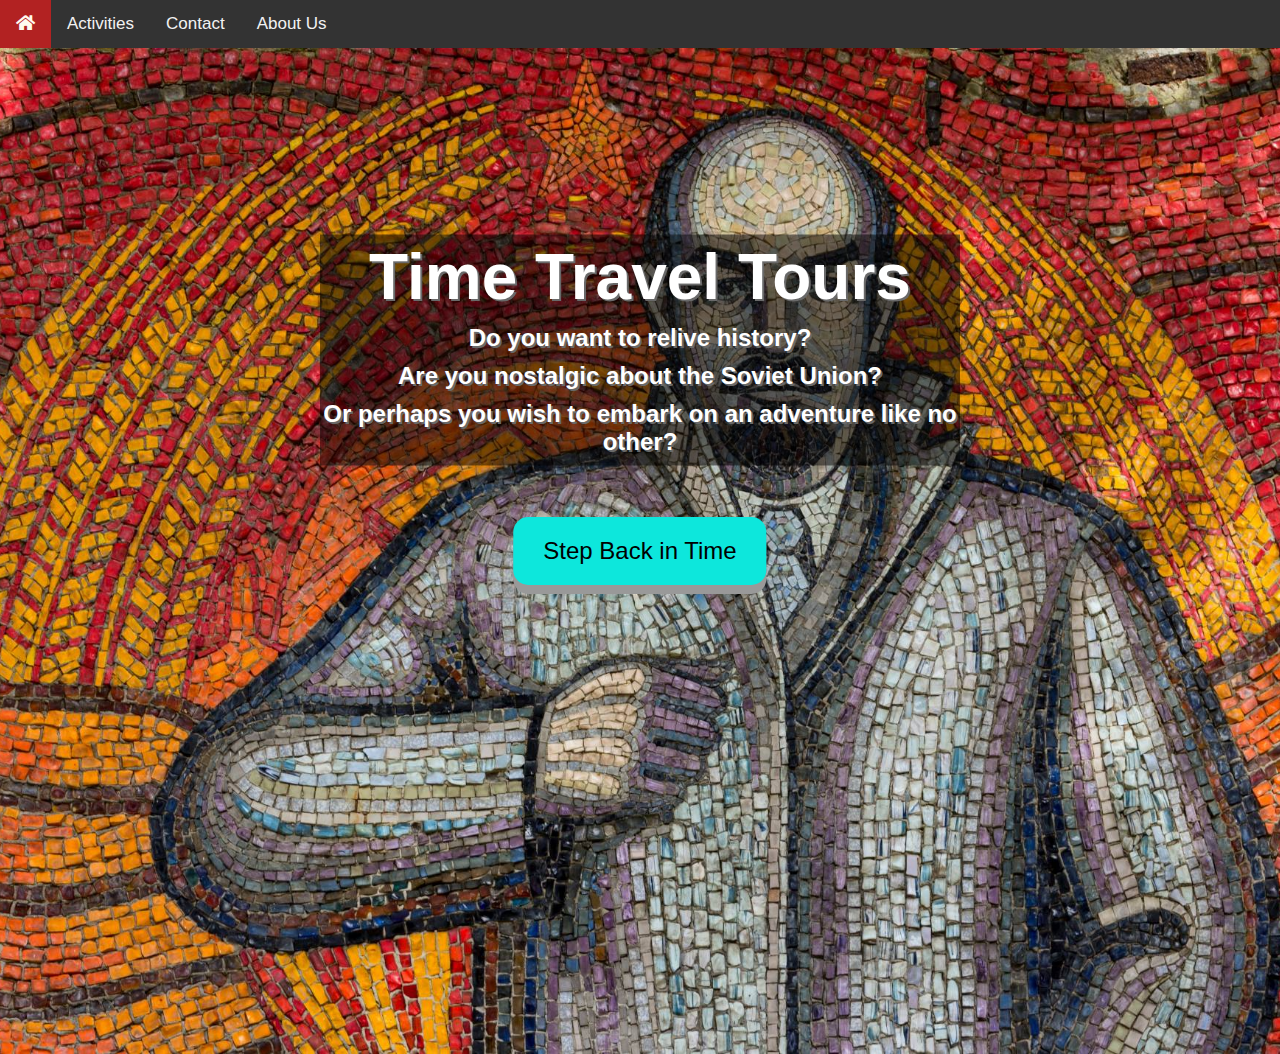
<file: index.html>
<!DOCTYPE html>
<html lang="en">
<html>
  <head>
    <meta charset="utf-8">
    <meta name="viewport" content="width=device-width, initial-scale=1">
    <link rel="stylesheet" href="css/style.css">
    <link href="fontawesome/css/all.css" rel="stylesheet">
    <script src="js/navigation.js"></script>
    <title>Time Travel Tours</title>
    <link rel="shortcut icon" type="image/x-icon" href="favicon.ico"/>
  </head>

  <nav>
    <section class="navbar" id = "TopNavBar">
      <a href="index.html" class="active"><i class="fas fa-home"></i></a>
      <a href="activities.html">Activities</a>
      <a href="contact.html">Contact</a>
      <a href="aboutus.html">About Us</a>
      <a href="javascript:void(0);" class="icon" onclick="navBarFunction()">
        <i class="fa fa-bars"></i>
      </a>
    </section>
  </nav>

  <body>
    <button onclick="toTopFunction()" id="ToTopButton" title="Scroll to top"><i class="fas fa-arrow-circle-up"></i></button>
    <script src="js/navigation.js"></script>

    <section class="main">
      <div class="homepage-image">
        <div class="homepage-text">
          <h1 style="font-size:5vw">Time Travel Tours</h1>
          <h2>Do you want to relive history?</h2>
          <h2>Are you nostalgic about the Soviet Union?</h2>
          <h2>Or perhaps you wish to embark on an adventure like no other?</h2>
        </div>
        <div class="button-container">
          <a href="activities.html" class="button1">Step Back in Time</a>
        </div>
      </div>
        
    </section>
  </body>
</html>
</file>
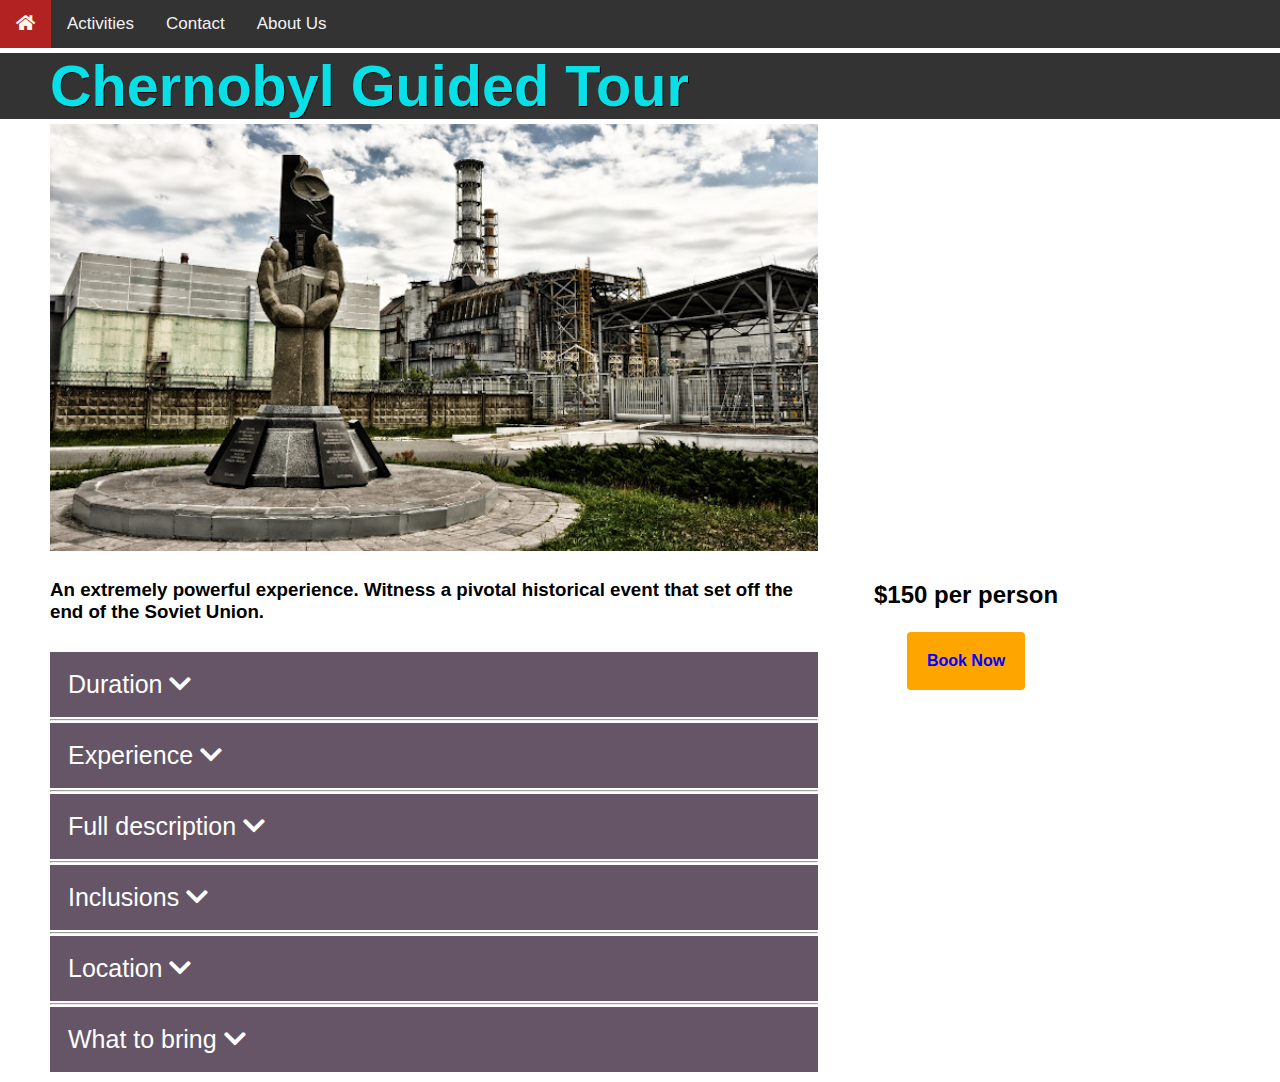
<file: activity-chernobyl.html>
<!DOCTYPE html>
<html lang="en">
<html>

<head>
  <meta charset="utf-8">
  <meta name="viewport" content="width=device-width, initial-scale=1">
  <link rel="stylesheet" href="css/style.css" />
  <script type="text/javascript">
    document.write('<link rel="stylesheet" href="css/jsstyle.css" />');
  </script>
  <script type="text/javascript">
    document.write('<link rel="stylesheet" href="css/jsstyle.css" />');
  </script>
  <link href="fontawesome/css/all.css" rel="stylesheet">
  <script src="js/navigation.js"></script>
  <title>Chernobyl Guided Tour</title>
  <link rel="shortcut icon" type="image/x-icon" href="favicon.ico" />
</head>

<nav>
  <section class="navbar" id="TopNavBar">
    <a href="index.html" class="active"><i class="fas fa-home"></i></a>
    <a href="activities.html">Activities</a>
    <a href="contact.html">Contact</a>
    <a href="aboutus.html">About Us</a>
    <a href="javascript:void(0);" class="icon" onclick="navBarFunction()">
      <i class="fa fa-bars"></i>
    </a>
  </section>
</nav>

<body>
  <button onclick="toTopFunction()" id="ToTopButton" title="Scroll to top"><i
      class="fas fa-arrow-circle-up"></i></button>

  <script src="js/navigation.js"></script>


  <section class="main">
    <div class="subactivity-header">
      <h2>Chernobyl Guided Tour</h2>
    </div>
    <section class="slide-show-container">
      <div class="activity-slide">
        <img src="images/slides-chernobyl/1374515.png"
          alt="Monument to the hard work and sacrifice of the workers who contained the power plant at the front of the Chernobyl Sarcophagus | Photo by Amort1939 https://pixabay.com/photos/pripyat-chernobyl-1374515/"
          id="chernobylimage1">
      </div>
      <div class="activity-slide">
        <img src="images/slides-chernobyl/Chernobyl-Remains-of-Reactor4.jpg"
          alt="Rubble on the roof of Reactor 3 after the explosion after the explosion | Photo by Igor Kostin https://www.theatlantic.com/photo/2019/06/chernobyl-disaster-photos-1986/590878/"
          id="chernobylimage2">
      </div>
      <div class="activity-slide">
        <img src="images/slides-chernobyl/Chernobyl-Liquidator-PepTalk.jpg"
          alt="'Liquidators' receiving their instructions | Photo by Igor Kostin https://www.theatlantic.com/photo/2019/06/chernobyl-disaster-photos-1986/590878/"
          id="chernobylimage3">
      </div>
      <div class="activity-slide">
        <img src="images/slides-chernobyl/Chernobyl-Patient-in-Plastic.jpg"
          alt="A patient is being checked on after recovering from a bone marrow transplant at Moscow No. 6 clinic which specialises in radiation treatment. | Photo by Igor Kostin https://www.theatlantic.com/photo/2019/06/chernobyl-disaster-photos-1986/590878/"
          id="chernobylimage4">
      </div>
      <div class="activity-slide">
        <img src="images/slides-chernobyl/Chernobyl-Checking-Child.jpg"
          alt="A soviet technician checks toddler Katya Litvinova during radiation inspection in the village Kopylovo, 1986 | Photo by Boris Yurchenko https://www.theatlantic.com/photo/2019/06/chernobyl-disaster-photos-1986/590878/"
          id="chernobylimage5">
      </div>
      <div class="activity-slide">
        <img src="images/slides-chernobyl/Chernobyl-Control-Room.jpg"
          alt="Interior photo of the Chernobyl nuclear power plant a few months after the disaster in 1986, the plant still remained open for many years afterwards | Photo by Laski Diffusion / Wojtek Laski https://www.theatlantic.com/photo/2019/06/chernobyl-disaster-photos-1986/590878/ "
          id="chernobylimage6">
      </div>

      <div id="popOutImage" class="pop-out-image">
        <span class="close">&times;</span>
        <img class="pop-out-image-content" id="imagecontent">
        <div id="caption"></div>
        <script src="js/popoutimagechernobyl.js"></script>
      </div>
    </section>
    <div style="clear:initial"></div>

    <div class="activity-text">
      <div class="activity-text-left">
        <div class="activity-description">
          <h3>An extremely powerful experience. Witness a pivotal historical event that set off the end of the Soviet
            Union.</h3>
        </div>

        <button type="button" class="collapsible-text">Duration <i class="fas fa-chevron-down"></i></button>
        <div class="collapsible-text-content">
          <p><i class="fas fa-history"></i> 6 hours before : optional 3 hours after</p>
        </div>
        <hr>
        <button type="button" class="collapsible-text">Experience <i class="fas fa-chevron-down"></i></button>
        <div class="collapsible-text-content">
          <p>
            <ul>
              <li>This will be one of the most powerful experiences of your life</li>
              <li>Your guide has established personal relationships with people who will participate in this event</li>
              <li>Visit all the sites of significance and see the pivotal events as they unfold</li>
              <li>Our technology will translate and record everything you hear and see</li>
              <li>You can then choose to visit the same locations as they are today either immediately after your time
                loop or you can choose to wander on your own during your post time travel experience on site</li>
              <li>Receive a personal video record of your experience to relive at your leisure and show your friends and
                relatives</li>
          </p>
        </div>
        <hr>
        <button type="button" class="collapsible-text">Full description <i class="fas fa-chevron-down"></i></button>
        <div class="collapsible-text-content">
          <p>
            Chernobyl will remain a prominent historical event that contributed significantly to the end of the USSR.
            You will visit on the 25th April 1986, that fateful day. You will also get to meet and interact with people
            before, during and after the event. Beware, you will be powerfully moved by the heroism and inventable fate
            of the people involved.
            You will also get to see the remains as they are today.</p>
        </div>
        <hr>
        <button type="button" class="collapsible-text">Inclusions <i class="fas fa-chevron-down"></i></button>
        <div class="collapsible-text-content">
          <p style="margin-left:30px">
            <i class="far fa-check-circle"></i> A guaranteed date and time for your tour<br />
            <i class="far fa-check-circle"></i> Everything you need<br />
            <i class="far fa-check-circle"></i> All food and drink is supplied for the day<br />
            <i class="far fa-check-circle"></i> Due to to the extreme nature of the content of this tour you will be
            required to particiapte in a special training session before your tour and a personal de-briefing after your
            tour.<br />
            <i class="far fa-times-circle"></i> Transportation to and from the Time Extraction facility<br />
            <i class="far fa-times-circle"></i> If your are detained in time. Any additonal extraction costs required
            for remote extraction are not inluded<br />
          </p>
        </div>
        <hr>
        <button type="button" class="collapsible-text">Location <i class="fas fa-chevron-down"></i></button>
        <div class="collapsible-text-content">
          <p></p>
          <iframe
            src="https://www.google.com/maps/embed?pb=!1m18!1m12!1m3!1d2490.1736028758282!2d30.11712495137694!3d51.38148732762243!2m3!1f0!2f0!3f0!3m2!1i1024!2i768!4f13.1!3m3!1m2!1s0x472a7d77be6d043b%3A0xfc14fe4e87c2f4bf!2sChernobyl%20Power%20Plant!5e0!3m2!1sen!2sau!4v1591004261240!5m2!1sen!2sau"
            width="600" height="450" frameborder="0" style="border:0;" allowfullscreen="" aria-hidden="false"
            tabindex="0"></iframe> </p>
        </div>
        <hr>
        <button type="button" class="collapsible-text">What to bring <i class="fas fa-chevron-down"></i></button>
        <div class="collapsible-text-content">
          <p style="margin-left:30px">
            <p> What to bring</p>
            <p>
              <ul>
                <li>Your registered electronic ticket</li>
                <li>Proof of identity</li>
                <li>Yourself and a sense of adventure. That's all you need</li>
                <li>We will provide everything you need from appropriate dress to automated high quality hidden
                  recording devices</li>
              </ul>
            </p>
            <p>What NOT to bring</p>
            <ul>
              <li>A Bad Attitude - Remember you will really be in the USSR in the 20th Century. We are not responsible
                for any negative outcomes caused by your behaviour. Remote extractions are also more difficult and not
                covered by your tickets costs</li>
              <li>Your Universal Translator. We will provide all translation equipment. We cannot have inexperienced
                verbal contact with people living in the past. Our guides are trained experts.</li>
              <li>If there is anything you want to bring you must check with your guide first. Contraband will lead to
                the immediate cancellation of your tour.</li>
            </ul>
          </p>
          </p>
        </div>
      </div>
      <div class="activity-text-right">
        <h2> $150 per person</h2>
        <a href="booknow.html" class="book-now-button">Book Now</a>
      </div>
    </div>
    <div style="clear:both"></div>

  </section>

</body>


<script src="js/collapsibletext.js"></script>
<script src="js/slideshow.js"></script>
<script>
  getSlides();
</script>

</html>
</file>
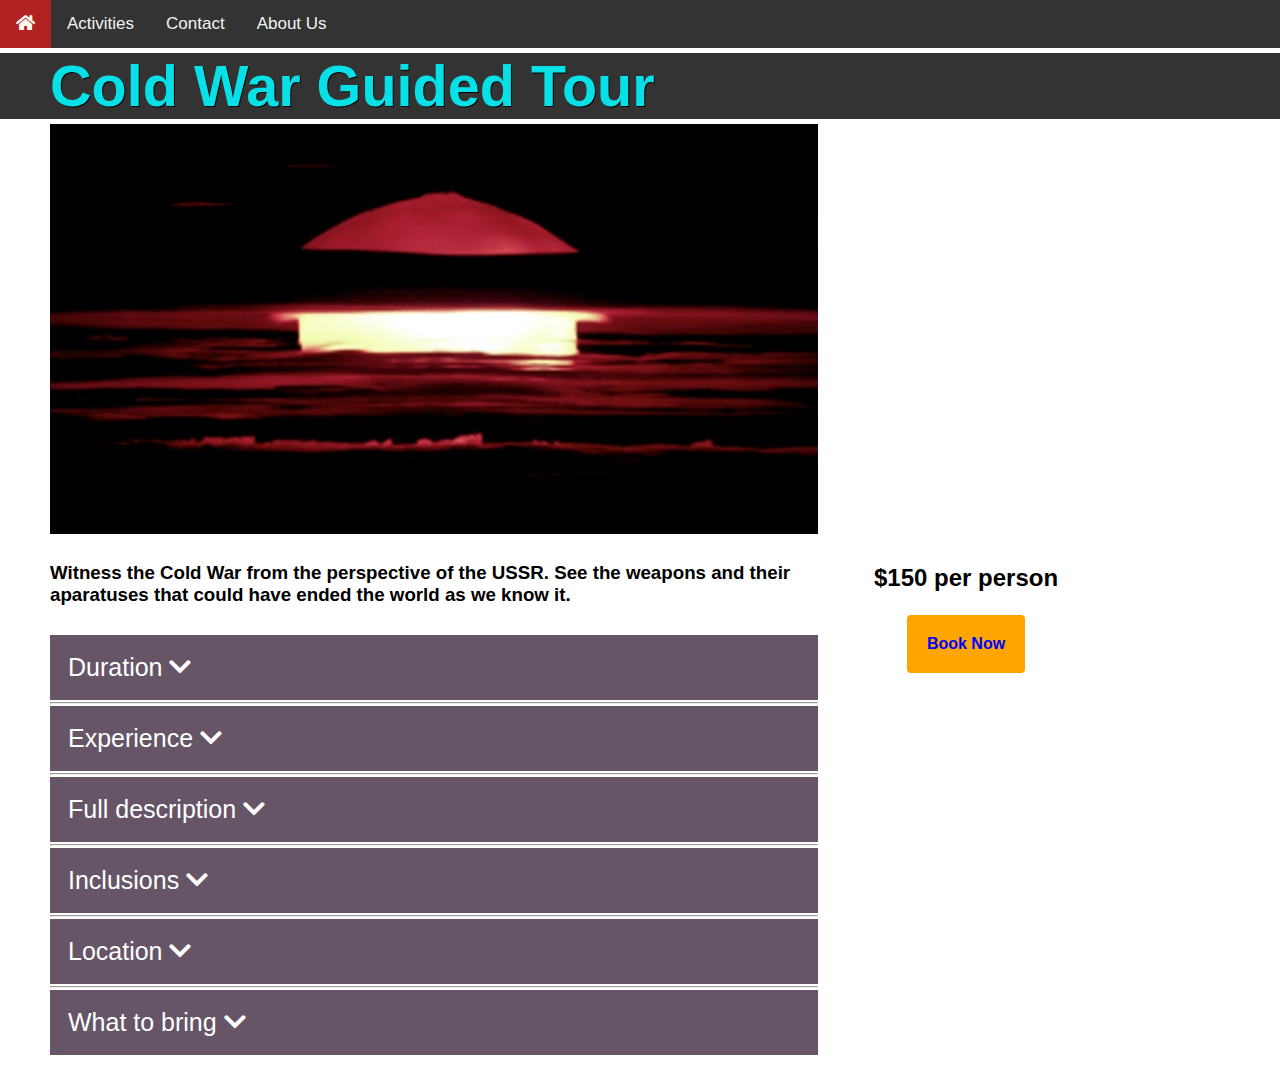
<file: activity-coldwar.html>
<!DOCTYPE html>
<html lang="en">
<html>

<head>
  <meta charset="utf-8">
  <meta name="viewport" content="width=device-width, initial-scale=1">
  <link rel="stylesheet" href="css/style.css" />
  <script type="text/javascript">
    document.write('<link rel="stylesheet" href="css/jsstyle.css" />');
  </script>
  <link href="fontawesome/css/all.css" rel="stylesheet">
  <script src="js/navigation.js"></script>
  <title>Cold War Guided Tour</title>
  <link rel="shortcut icon" type="image/x-icon" href="favicon.ico" />
</head>

<nav>
  <section class="navbar" id="TopNavBar">
    <a href="index.html" class="active"><i class="fas fa-home"></i></a>
    <a href="activities.html">Activities</a>
    <a href="contact.html">Contact</a>
    <a href="aboutus.html">About Us</a>
    <a href="javascript:void(0);" class="icon" onclick="navBarFunction()">
      <i class="fa fa-bars"></i>
    </a>
  </section>
</nav>

<body>

  <button onclick="toTopFunction()" id="ToTopButton" title="Scroll to top"><i
      class="fas fa-arrow-circle-up"></i></button>

  <script src="js/navigation.js"></script>


  <section class="main">
    <div class="subactivity-header">
      <h2>Cold War Guided Tour</h2>
    </div>
    <section class="slide-show-container">
      <div class="activity-slide">
        <img src="images/slides-coldwar/science-in-hd-Oefw_Xex-Sw-unsplash.jpg"
          alt="Nuclear explosion | Photo by Science in HD https://unsplash.com/photos/Oefw_Xex-Sw" id="coldwarimage1">
      </div>
      <div class="activity-slide">
        <img src="images/slides-coldwar/andrew-amistad-4dGRiOoqudg-unsplash.jpg"
          alt="Person walking through abandoned hallway | Photo by Andrew Armistad https://unsplash.com/photos/4dGRiOoqudg"
          id="coldwarimage2">
      </div>
      <div class="activity-slide">
        <img src="images/slides-coldwar/2015-10-23-roman-005.jpg"
          alt="Abandoned military bunker | https://barnimages.com/underground-german-bunker/" id="coldwarimage3">
      </div>
      <div class="activity-slide">
        <img src="images/slides-coldwar/ilja-nedilko-aYvdJEGdsRc-unsplash.jpg"
          alt="Radiation sign at the site of the Duga radar | Photo by Ilja Nedilko https://unsplash.com/photos/aYvdJEGdsRc  "
          id="coldwarimage4">
      </div>
      <div class="activity-slide">
        <img src="images/slides-coldwar/ilja-nedilko-g6kfkNyoAAE-unsplash.jpg"
          alt="Russian sign | Photo by Ilja Nedilko https://unsplash.com/photos/g6kfkNyoAAE" id="coldwarimage5">
      </div>
      <div class="activity-slide">
        <img src="images/slides-coldwar/kev-seto-Jv0TBnjzYNM-unsplash.jpg"
          alt="Dilapidated exit sign on the floor of an abandoned factory | Photo by Kev Seto https://unsplash.com/photos/Jv0TBnjzYNM"
          id="coldwarimage6">
      </div>
      <div class="activity-slide">
        <img src="images/slides-coldwar/patrick-tomasso-uThLDG9Y4ms-unsplash.jpg"
          alt="Man walking through abandoned factory | Photo by Patrick Tomasso https://unsplash.com/photos/uThLDG9Y4ms"
          id="coldwarimage7">
      </div>
      <div class="activity-slide">
        <img src="images/slides-coldwar/science-in-hd-MAoGpZ42NZM-unsplash.jpg"
          alt="Nuclear explosion over the bikini atoll | Photo by Science in HD https://unsplash.com/photos/MAoGpZ42NZM"
          id="coldwarimage8">
      </div>
      <div class="activity-slide">
        <img src="images/slides-coldwar/nuclear-weapons-test-67557.jpg"
          alt="Nuclear weapons test off an island | Photo by WikiImages https://pixabay.com/photos/nuclear-weapons-test-nuclear-weapon-67557/"
          id="coldwarimage9">
      </div>
      <div id="popOutImage" class="pop-out-image">
        <span class="close">&times;</span>
        <img class="pop-out-image-content" id="imagecontent">
        <div id="caption"></div>
        <script src="js/popoutimagecoldwar.js"></script>
      </div>
    </section>
    <div style="clear:initial"></div>

    <div class="activity-text">
      <div class="activity-text-left">
        <div class="activity-description">
          <h3>Witness the Cold War from the perspective of the USSR. See the weapons and their aparatuses that could
            have ended the world as we know it.</h3>
        </div>


        <button type="button" class="collapsible-text">Duration <i class="fas fa-chevron-down"></i></button>
        <div class="collapsible-text-content">
          <p><i class="fas fa-history"></i> 7 hours</p>
        </div>
        <hr>
        <button type="button" class="collapsible-text">Experience <i class="fas fa-chevron-down"></i></button>
        <div class="collapsible-text-content">
          <p>
            <ul>
              <li>Witness the destructive might of a Nuclear weapons test</li>
              <li>Visit a bunker on the edge of the DMZ in East Germany </li>
              <li>Witness the construction of the infamous Duga Radar that plagued radio transmissions across Europe
              </li>
              <li>Interact with soldiers across the Soviet Union to get their perspective</li>
              <li>See the Tsar Bomba explosion, the most powerful nuclear weapon ever created</li>
              <li>Pose with bribed soldiers guarding the Berlin Wall for a picture to take home</li>
          </p>
        </div>
        <hr>
        <button type="button" class="collapsible-text">Full description <i class="fas fa-chevron-down"></i></button>
        <div class="collapsible-text-content">
          <p>The Cold War was a political rivalry between the United States and the Soviet Union and their allies after
            World War 2, and lasted until the collapse of the Soviet Union in 1991. Both super states were capable of
            annihilating the other due to the advent of the Nuclear weapon. At its height the citizens of every country
            were under the constant threat of Nuclear War and the potential end of the world.</p>
        </div>
        <hr>
        <button type="button" class="collapsible-text">Inclusions <i class="fas fa-chevron-down"></i></button>
        <div class="collapsible-text-content">
          <p style="margin-left:30px">
            <i class="far fa-check-circle"></i> A guaranteed date and time for your tour<br />
            <i class="far fa-check-circle"></i> Everything you need<br />
            <i class="far fa-check-circle"></i> All food and drink is supplied for the day<br />
            <i class="far fa-check-circle"></i> Due to to the extreme nature of the content of this tour you will be
            required to particiapte in a special training session before your tour and a personal de-briefing after your
            tour.<br />
            <i class="far fa-times-circle"></i> Transportation to and from the Time Extraction facility<br />
            <i class="far fa-times-circle"></i> If your are detained in time. Any additonal extraction costs required
            for remote extraction are not inluded<br />
          </p>
        </div>
        <hr>
        <button type="button" class="collapsible-text">Location <i class="fas fa-chevron-down"></i></button>
        <div class="collapsible-text-content">
          <p>All over the Soviet Union</p>
        </div>
        <hr>
        <button type="button" class="collapsible-text">What to bring <i class="fas fa-chevron-down"></i></button>
        <div class="collapsible-text-content">
          <p style="margin-left:30px">
            <p> What to bring</p>
            <p>
              <ul>
                <li>Your registered electronic ticket</li>
                <li>Proof of identity</li>
                <li>Yourself and a sense of adventure. That's all you need</li>
                <li>We will provide everything you need from appropriate dress to automated high quality hidden
                  recording devices</li>
              </ul>
            </p>
            <p>What NOT to bring</p>
            <ul>
              <li>A Bad Attitude - Remember you will really be in the USSR in the 20th Century. We are not responsible
                for any negative outcomes caused by your behaviour. Remote extractions are also more difficult and not
                covered by your tickets costs</li>
              <li>Your Universal Translator. We will provide all translation equipment. We cannot have inexperienced
                verbal contact with people living in the past. Our guides are trained experts.</li>
              <li>If there is anything you want to bring you must check with your guide first. Contraband will lead to
                the immediate cancellation of your tour.</li>
            </ul>
          </p>
          </p>
        </div>
      </div>
      <div class="activity-text-right">
        <h2> $150 per person</h2>
        <a href="booknow.html" class="book-now-button">Book Now</a>
      </div>
    </div>
    <div style="clear:both"></div>

  </section>

</body>


<script src="js/collapsibletext.js"></script>
<script src="js/slideshow.js"></script>
<script>
  getSlides();
</script>

</html>
</file>
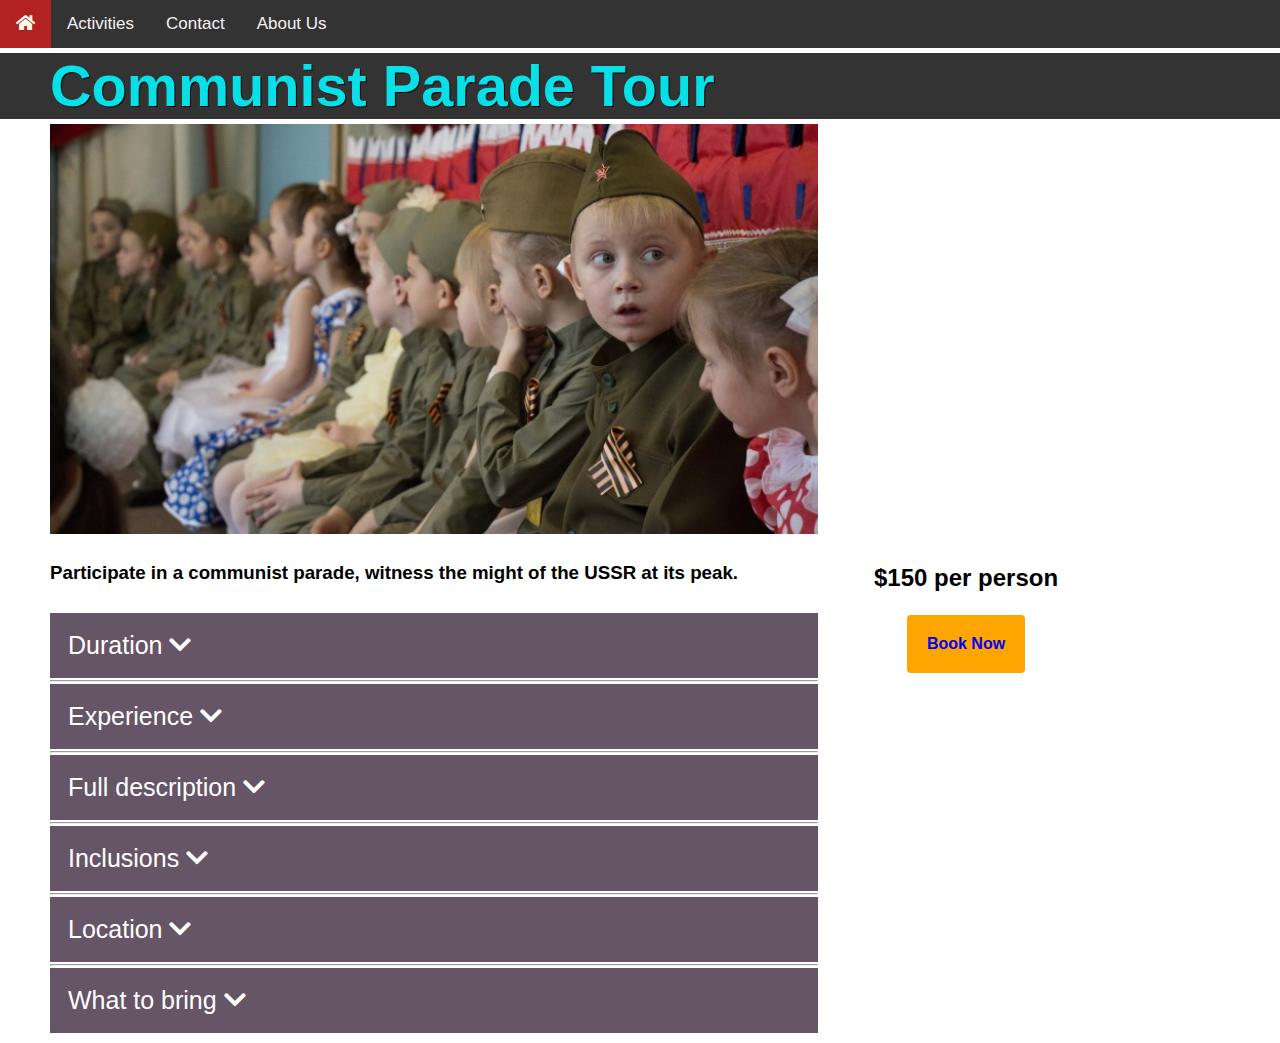
<file: activity-communistrally.html>
<!DOCTYPE html>
<html lang="en">
<html>

<head>
  <meta charset="utf-8">
  <meta name="viewport" content="width=device-width, initial-scale=1">
  <link rel="stylesheet" href="css/style.css" />
  <script type="text/javascript">
    document.write('<link rel="stylesheet" href="css/jsstyle.css" />');
  </script>
  <link href="fontawesome/css/all.css" rel="stylesheet">
  <script src="js/navigation.js"></script>
  <title>Communist Parade Tour</title>
  <link rel="shortcut icon" type="image/x-icon" href="favicon.ico" />
</head>

<nav>
  <section class="navbar" id="TopNavBar">
    <a href="index.html" class="active"><i class="fas fa-home"></i></a>
    <a href="activities.html">Activities</a>
    <a href="contact.html">Contact</a>
    <a href="aboutus.html">About Us</a>
    <a href="javascript:void(0);" class="icon" onclick="navBarFunction()">
      <i class="fa fa-bars"></i>
    </a>
  </section>
</nav>

<body>

  <button onclick="toTopFunction()" id="ToTopButton" title="Scroll to top"><i
      class="fas fa-arrow-circle-up"></i></button>

  <script src="js/navigation.js"></script>


  <section class="main">
    <div class="subactivity-header">
      <h2>Communist Parade Tour</h2>
    </div>
    <section class="slide-show-container">
      <div class="activity-slide">
        <img src="images/slides-communistrally/anniversary-5049844.jpg"
          alt="Russian Children dressed in WW2 costume prepare for the Victory Day Parade | Photo by Elena Olesik https://pixabay.com/photos/anniversary-celebration-5049844/"
          id="communistrallyimage1">
      </div>
      <div class="activity-slide">
        <img src="images/slides-communistrally/Marshal_Zhukov_at_1945_Moscow_Victory_Parade.jpg"
          alt="Marshall Zhukov rides down the street in the Post war 1945 Victory Day Parade | https://commons.wikimedia.org/wiki/File:Marshal_Zhukov_at_1945_Moscow_Victory_Parade.jpg"
          id="communistrallyimage2">
      </div>
      <div class="activity-slide">
        <img src="images/slides-communistrally/men-in-black-and-red-cade-hats-and-military-uniform-73869.jpg"
          alt="Men in military uniform form a line for the parade | https://www.pexels.com/photo/men-in-black-and-red-cade-hats-and-military-uniform-73869/"
          id="communistrallyimage3">
      </div>
      <div class="activity-slide">
        <img src="images/slides-communistrally/soviet-artefacts-gpjGmbPLUxk-unsplash.jpg"
          alt="Tiled mural depicting Lenin | Photo by Soviet Artefacts https://unsplash.com/photos/gpjGmbPLUxk"
          id="communistrallyimage4">
      </div>
      <div class="activity-slide">
        <img src="images/slides-communistrally/victory-day-2265384.jpg"
          alt="Russian Navy Drummers performing while marching down the street, onlookers cheering | Photo by zelenskayao https://pixabay.com/photos/victory-day-sevastopol-parade-2265384/"
          id="communistrallyimage5">
      </div>
      <div class="activity-slide">
        <img src="images/slides-communistrally/victory-day-3393148.jpg"
          alt="Girls in WW2 russian military garb participating in the parade | Photo by valera-curkan https://pixabay.com/photos/victory-day-may-9-holiday-3393148/"
          id="communistrallyimage6">
      </div>
      <div class="activity-slide">
        <img src="images/slides-communistrally/victory-day-4528720.jpg "
          alt="Russian veterans in full uniform, medals adorned, participating in the Victory Day Parade | Photo by Svetlana Novikova https://pixabay.com/photos/victory-day-ribbon-of-saint-george-4528720/"
          id="communistrallyimage7">
      </div>
      <div id="popOutImage" class="pop-out-image">
        <span class="close">&times;</span>
        <img class="pop-out-image-content" id="imagecontent">
        <div id="caption"></div>
        <script src="js/popoutimagecommunistrally.js"></script>
      </div>
    </section>
    <div style="clear:initial"></div>

    <div class="activity-text">
      <div class="activity-text-left">
        <div class="activity-description">
          <h3>Participate in a communist parade, witness the might of the USSR at its peak.</h3>
        </div>

        <button type="button" class="collapsible-text">Duration <i class="fas fa-chevron-down"></i></button>
        <div class="collapsible-text-content">
          <p><i class="fas fa-history"></i> Duration : 5 hours</p>
        </div>
        <hr>
        <button type="button" class="collapsible-text">Experience <i class="fas fa-chevron-down"></i></button>
        <div class="collapsible-text-content">
          <p>
            <ul>
              <li>Participate in a communist parade</li>
              <li>See the disciplined soldiers marching, the tanks roaring and the BM-21 Grad rocket trucks gleaming
              </li>
              <li>Consider the communist literature handed out at the parade</li>
              <li>Get involved by waving a flag</li>
              <li>Our technology will translate and record everything you hear and see</li>
          </p>
        </div>
        <hr>
        <button type="button" class="collapsible-text">Full description <i class="fas fa-chevron-down"></i></button>
        <div class="collapsible-text-content">
          <p>
            The Moscow Victory Day Parade is the annual military parade of the Russian Armed Forces/Red Army, held every
            9th of May. It was first held in 1945 after the defeat of Nazi Germany. On show are the Red Army troops,
            tanks, weapons and vehicles. It has a significant backing amongst Russians, as it pays its dues to the
            estimated 22.6 million soldiers who died during World War 2 in the defence of their Motherland.</p>
        </div>
        <hr>
        <button type="button" class="collapsible-text">Inclusions <i class="fas fa-chevron-down"></i></button>
        <div class="collapsible-text-content">
          <p style="margin-left:30px">
            <i class="far fa-check-circle"></i> A guaranteed date and time for your tour<br />
            <i class="far fa-check-circle"></i> Everything you need<br />
            <i class="far fa-check-circle"></i> All food and drink is supplied for the day<br />
            <i class="far fa-check-circle"></i> Due to to the extreme nature of the content of this tour you will be
            required to particiapte in a special training session before your tour and a personal de-briefing after your
            tour.<br />
            <i class="far fa-times-circle"></i> Transportation to and from the Time Extraction facility<br />
            <i class="far fa-times-circle"></i> If your are detained in time. Any additonal extraction costs required
            for remote extraction are not inluded<br />
          </p>
        </div>
        <hr>
        <button type="button" class="collapsible-text">Location <i class="fas fa-chevron-down"></i></button>
        <div class="collapsible-text-content">
          <p></p>
          <iframe src="https://maps.google.com/maps?q=red%20square%20moscow&t=&z=13&ie=UTF8&iwloc=&output=embed"
            width="600" height="450" frameborder="0" style="border:0;" allowfullscreen="" aria-hidden="false"
            tabindex="0"></iframe></p>
        </div>
        <hr>
        <button type="button" class="collapsible-text">What to bring <i class="fas fa-chevron-down"></i></button>
        <div class="collapsible-text-content">
          <p style="margin-left:30px">
            <p> What to bring</p>
            <p>
              <ul>
                <li>Your registered electronic ticket</li>
                <li>Proof of identity</li>
                <li>Yourself and a sense of adventure. That's all you need</li>
                <li>We will provide everything you need from appropriate dress to automated high quality hidden
                  recording devices</li>
              </ul>
            </p>
            <p>What NOT to bring</p>
            <ul>
              <li>A Bad Attitude - Remember you will really be in the USSR in the 20th Century. We are not responsible
                for any negative outcomes caused by your behaviour. Remote extractions are also more difficult and not
                covered by your tickets costs</li>
              <li>Your Universal Translator. We will provide all translation equipment. We cannot have inexperienced
                verbal contact with people living in the past. Our guides are trained experts.</li>
              <li>If there is anything you want to bring you must check with your guide first. Contraband will lead to
                the immediate cancellation of your tour.</li>
            </ul>
          </p>
          </p>
        </div>
      </div>
      <div class="activity-text-right">
        <h2> $150 per person</h2>
        <a href="booknow.html" class="book-now-button">Book Now</a>
      </div>
    </div>
    <div style="clear:both"></div>

  </section>

</body>


<script src="js/collapsibletext.js"></script>
<script src="js/slideshow.js"></script>
<script>
  getSlides();
</script>

</html>
</file>
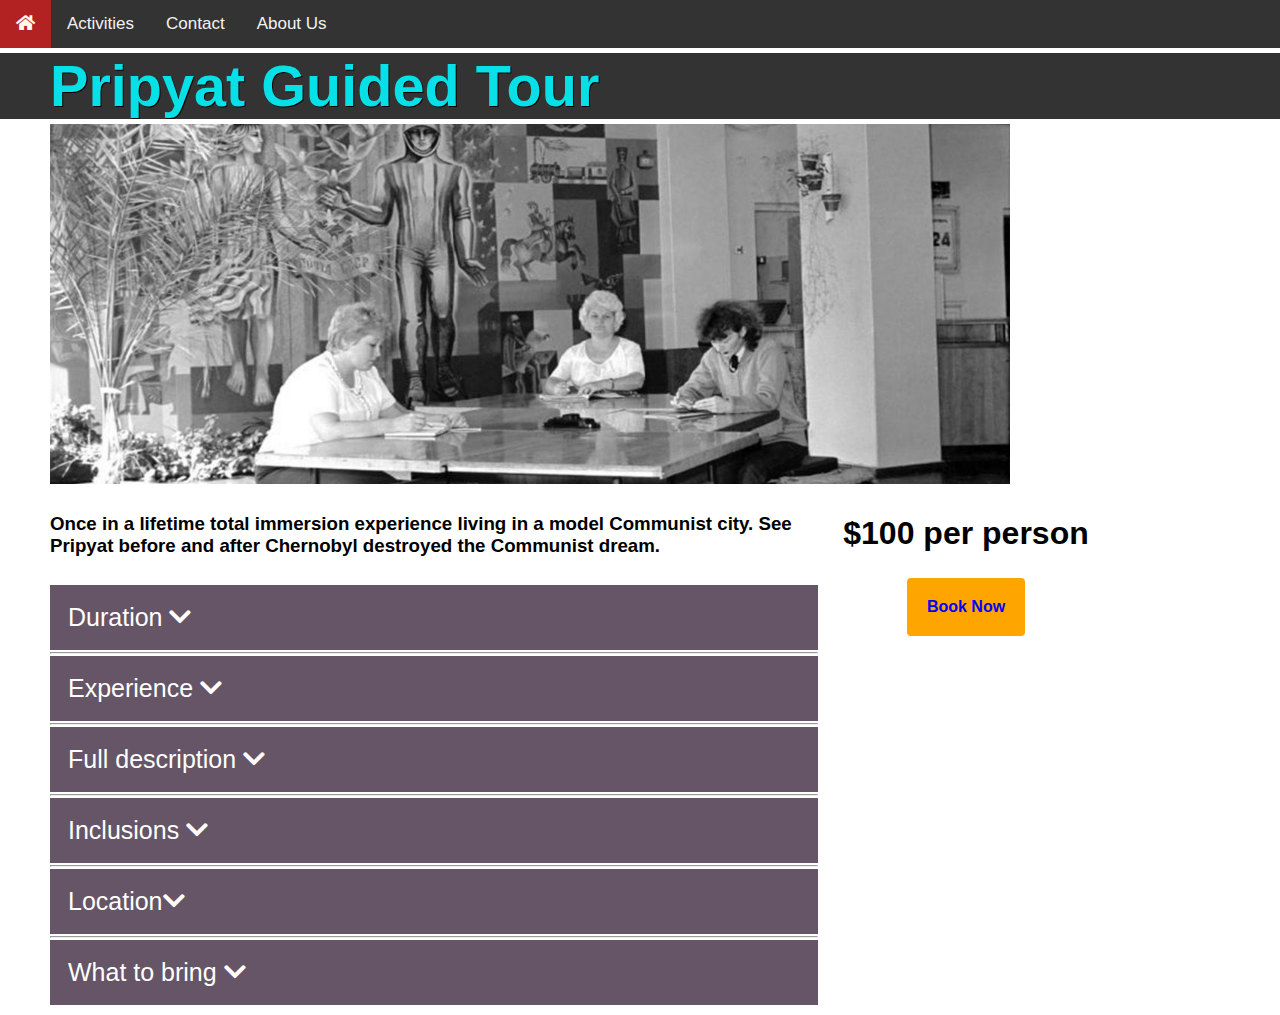
<file: activity-pripyat.html>
<!DOCTYPE html>
<html lang="en">
<html>

<head>
  <meta charset="utf-8">
  <meta name="viewport" content="width=device-width, initial-scale=1">
  <link rel="stylesheet" href="css/style.css" />
  <script type="text/javascript">
    document.write('<link rel="stylesheet" href="css/jsstyle.css" />');
  </script>
  <link href="fontawesome/css/all.css" rel="stylesheet">
  <script src="js/navigation.js"></script>
  <title>Pripyat Guided Tour</title>
  <link rel="shortcut icon" type="image/x-icon" href="favicon.ico" />
</head>

<nav>
  <section class="navbar" id="TopNavBar">
    <a href="index.html" class="active"><i class="fas fa-home"></i></a>
    <a href="activities.html">Activities</a>
    <a href="contact.html">Contact</a>
    <a href="aboutus.html">About Us</a>
    <a href="javascript:void(0);" class="icon" onclick="navBarFunction()">
      <i class="fa fa-bars"></i>
    </a>
  </section>
</nav>

<body></body>
<button onclick="toTopFunction()" id="ToTopButton" title="Scroll to top"><i class="fas fa-arrow-circle-up"></i></button>

<script src="js/navigation.js"></script>


<section class="main">
  <div class="subactivity-header">
    <h2>Pripyat Guided Tour</h2>
  </div>
  <section class="slide-show-container">
    <div class="activity-slide">
      <img src="images/slides-pripyat/ladies-in-post-office-old.jpg"
        alt="Photo of group of ladies at the post office, before the Chernobyl accident, Cosmonaut Mural in the background symbolising peace and technological advancement, Pripyat | Photo by Behind Closed Doors https://www.bcd-urbex.com/pripyat-then-and-now/"
        id="pripyatimage1">
    </div>
    <div class="activity-slide">
      <img src="images/slides-pripyat/ladies-in-post-office-today.jpg"
        alt="Photo of dilapidated post office after the Chernobyl accident, Pripyat | Photo by Behind Closed Doors https://www.bcd-urbex.com/pripyat-then-and-now/"
        id="pripyatimage2">
    </div>
    <div class="activity-slide">
      <img src="images/slides-pripyat/main-square-old.jpg"
        alt="Main square before the Chernobyl accident, Pripyat | Photo by Behind Closed Doors https://www.bcd-urbex.com/pripyat-then-and-now/"
        id="pripyatimage3">
    </div>
    <div class="activity-slide">
      <img src="images/slides-pripyat/main-square-today.jpg"
        alt="Main square after the Chernobyl accident, Pripyat | Photo by Behind Closed Doors https://www.bcd-urbex.com/pripyat-then-and-now/"
        id="pripyatimage4">
    </div>
    <div class="activity-slide">
      <img src="images/slides-pripyat/rooftopview-pripyattochernobyl-old.jpg"
        alt="Rooftop view of Pripyat and Chernobyl before the accident | Photo by Behind Closed Doors https://www.bcd-urbex.com/pripyat-then-and-now/"
        id="pripyatimage5">
    </div>
    <div class="activity-slide">
      <img src="images/slides-pripyat/rooftopview-pripyattochernobyl-today.jpg"
        alt="Rooftop view of Pripyat and Chernobyl after the accident | Photo by Behind Closed Doors https://www.bcd-urbex.com/pripyat-then-and-now/"
        id="pripyatimage6">
    </div>
    <div class="activity-slide">
      <img src="images/slides-pripyat/3669818.png"
        alt="Gas mask on table, seen through the empty frame of a television | Photo by Wendelin Jacober https://pixabay.com/photos/atom-nuclear-power-plant-abandoned-3669818/"
        id="pripyatimage7">
    </div>
    <div id="popOutImage" class="pop-out-image">
      <span class="close">&times;</span>
      <img class="pop-out-image-content" id="imagecontent">
      <div id="caption"></div>
      <script src="js/popoutimagepripyat.js"></script>
    </div>
  </section>
  <div style="clear:initial"></div>

  <div class="activity-text">
    <div class="activity-text-left">
      <div class="activity-description">
        <h3>Once in a lifetime total immersion experience living in a model Communist city. See Pripyat before and after
          Chernobyl destroyed the Communist dream.</h3>
      </div>

      <button type="button" class="collapsible-text">Duration <i class="fas fa-chevron-down"></i></button>
      <div class="collapsible-text-content">
        <p><i class="fas fa-history"></i> Duration : 6 hours before : optional 3 hours after</p>
      </div>
      <hr>
      <button type="button" class="collapsible-text">Experience <i class="fas fa-chevron-down"></i></button>
      <div class="collapsible-text-content">
        <p>
          <ul>
            <li>Once in a lifetime chance to personally experience what life was like living in a model Soviet city</li>
            <li>Your guide has established personal relationships with people you will meet living in the city</li>
            <li>Visit all the sites of significance</li>
            <li>Our technology will translate and record everything you hear and see</li>
            <li>You can then choose to visit the same locations as they are today either immediately after your time
              loop or you can choose to wander on your own during your post time travel experience on site</li>
            <li>Receive a personal video record of your experience to relive at your leisure and show your friends and
              relatives</li>
        </p>
      </div>
      <hr>
      <button type="button" class="collapsible-text">Full description <i class="fas fa-chevron-down"></i></button>
      <div class="collapsible-text-content">
        <p>
          Pripyat was a late 20th century Soviet city of nearly 50,000 people. It was a model city designed to show the
          best of life under Soviet Communism.
          You will visit Pripyat on a very special day, 25th April 1986. You will visit all the significant locations of
          Pripyat. You will also get to meet and enjoy a typical festive meal some the special people in Pripyat. You
          will also get to see the ghost town of Pripyat as it is today. Your guide will be happy to provide you with
          personal tips.</p>
      </div>
      <hr>
      <button type="button" class="collapsible-text">Inclusions <i class="fas fa-chevron-down"></i></button>
      <div class="collapsible-text-content">
        <p style="margin-left:30px">
          <i class="far fa-check-circle"></i> A guaranteed date and time for your tour<br />
          <i class="far fa-check-circle"></i> Everything you need<br />
          <i class="far fa-check-circle"></i> All food and drink is supplied for the day<br />
          <i class="far fa-times-circle"></i> Transportation to and from the Time Extraction facility<br />
          <i class="far fa-times-circle"></i> If your are detained in time. Any additonal extraction costs required for
          remote extraction are not inluded<br />
        </p>
      </div>
      <hr>
      <button type="button" class="collapsible-text">Location<i class="fas fa-chevron-down"> </i></button>
      <div class="collapsible-text-content">
        <p></p>
        <iframe
          src="https://www.google.com/maps/embed?pb=!1m18!1m12!1m3!1d9955.20408208416!2d30.044930493384015!3d51.40671070736621!2m3!1f0!2f0!3f0!3m2!1i1024!2i768!4f13.1!3m3!1m2!1s0x472a7daa5b69c469%3A0x32d80be9b6bf089a!2sPryp&#39;yat&#39;%2C%20Kyiv%20Oblast%2C%20Ukraine!5e0!3m2!1sen!2sau!4v1590913570295!5m2!1sen!2sau"
          width="600" height="450" frameborder="0" style="border:0;" allowfullscreen="" aria-hidden="false"
          tabindex="0"></iframe><br />
        Get to know where are headed before you embark. <a href="https://en.wikipedia.org/wiki/Pripyat">See here for
          more</a><br />
        </p>
      </div>
      <hr>
      <button type="button" class="collapsible-text">What to bring <i class="fas fa-chevron-down"></i></button>
      <div class="collapsible-text-content">
        <p style="margin-left:30px">
          <p> What to bring</p>
          <p>
            <ul>
              <li>Your registered electronic ticket</li>
              <li>Proof of identity</li>
              <li>Yourself and a sense of adventure. That's all you need</li>
              <li>We will provide everything you need from appropriate dress to automated high quality hidden recording
                devices</li>
            </ul>
          </p>
          <p>What NOT to bring</p>
          <ul>
            <li>A Bad Attitude - Remember you will really be in the USSR in the 20th Century. We are not responsible for
              any negative outcomes caused by your behaviour. Remote extractions are also more difficult and not covered
              by your tickets costs</li>
            <li>Your Universal Translator. We will provide all translation equipment. We cannot have inexperienced
              verbal contact with people living in the past. Our guides are trained experts.</li>
            <li>If there is anything you want to bring you must check with your guide first. Contraband will lead to the
              immediate cancellation of your tour.</li>
          </ul>
        </p>
        </p>
      </div>
    </div>
    <div class="activity-text-right">
      <h1>$100 per person</h1>
      <a href="booknow.html" class="book-now-button">Book Now</a>
    </div>
  </div>
  <div style="clear:both"></div>

</section>

</body>

<script src="js/collapsibletext.js"></script>
<script src="js/slideshow.js"></script>
<script>
  getSlides();
</script>

</html>
</file>
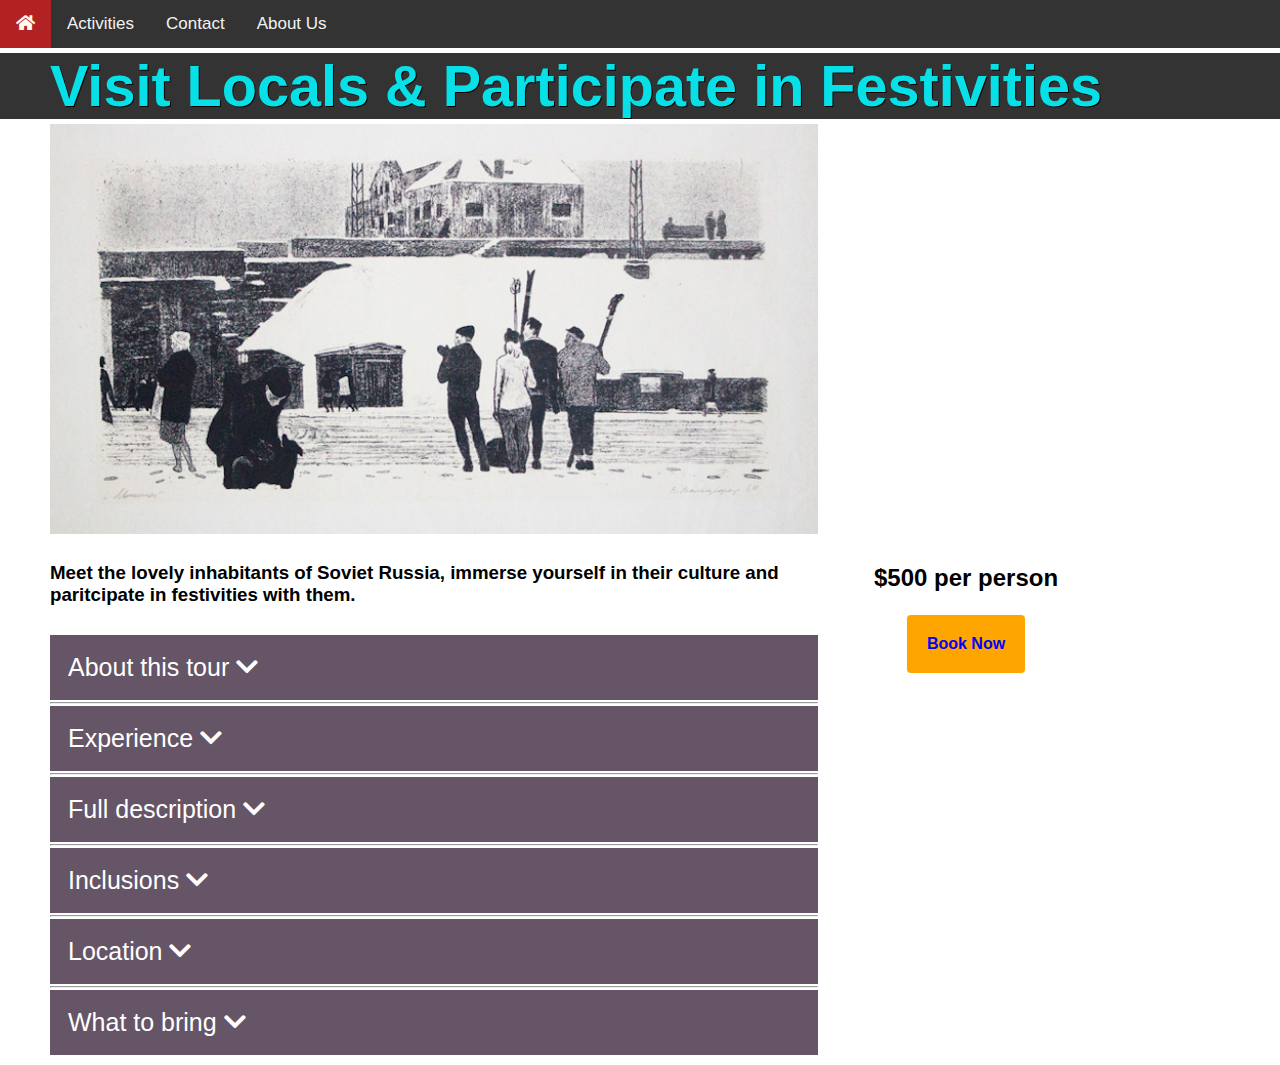
<file: activity-visitlocals.html>
<!DOCTYPE html>
<html lang="en">
<html>

<head>
  <meta charset="utf-8">
  <meta name="viewport" content="width=device-width, initial-scale=1">
  <link rel="stylesheet" href="css/style.css" />
  <script type="text/javascript">
    document.write('<link rel="stylesheet" href="css/jsstyle.css" />');
  </script>
  <link href="fontawesome/css/all.css" rel="stylesheet">
  <script src="js/navigation.js"></script>
  <title>Visiing Locals Tour</title>
  <link rel="shortcut icon" type="image/x-icon" href="favicon.ico" />
</head>

<nav>
  <section class="navbar" id="TopNavBar">
    <a href="index.html" class="active"><i class="fas fa-home"></i></a>
    <a href="activities.html">Activities</a>
    <a href="contact.html">Contact</a>
    <a href="aboutus.html">About Us</a>
    <a href="javascript:void(0);" class="icon" onclick="navBarFunction()">
      <i class="fa fa-bars"></i>
    </a>
  </section>
</nav>

<body>
  <button onclick="toTopFunction()" id="ToTopButton" title="Scroll to top"><i
      class="fas fa-arrow-circle-up"></i></button>

  <script src="js/navigation.js"></script>


  <section class="main">
    <div class="subactivity-header">
      <h2>Visit Locals & Participate in Festivities</h2>
    </div>
    <section class="slide-show-container">
      <div class="activity-slide">
        <img src="images/slides-visitlocals/ВА_Вальцефер_Ланская_Литография_30х60_1960.jpg"
          alt="Walcefer Lanskaya Lithography 1960, Depicting Russian locals with skiis | Виктор Вальцефер/Юлия Вальцефер / CC BY-SA (https://commons.wikimedia.org/wiki/File:ВА_Вальцефер_Ланская_Литография_30х60_1960.jpg)"
          id="visitlocalsimage1">
      </div>
      <div class="activity-slide">
        <img src="images/slides-visitlocals/Б.А._Ефлов_и_В.А._Анисимова_до_свадьбы,_1950_год.jpg"
          alt="
          B.A. Eflov and V.A. Anisimova before the wedding, 1950 | А. И. Бузин / CC BY-SA (https://commons.wikimedia.org/wiki/File:Б.А._Ефлов_и_В.А._Анисимова_до_свадьбы,_1950_год.jpg)"
          id="visitlocalsimage2">
      </div>
      <div class="activity-slide">
        <img src="images/slides-visitlocals/alexander-popov-VLBB3CmFvmE-unsplash.jpg"
          alt="Club scene in Moscow, Russia | Photo by Alexander Popov https://unsplash.com/photos/VLBB3CmFvmE"
          id="visitlocalsimage3">
      </div>
      <div class="activity-slide">
        <img src="images/slides-visitlocals/daniil-silantev-fbOEGet9EfE-unsplash.jpg"
          alt="Crowd of people at a market, Red Square, Moscow, Russia | Photo by Daniil Silantev https://unsplash.com/photos/fbOEGet9EfE"
          id="visitlocalsimage4">
      </div>
      <div class="activity-slide">
        <img src="images/slides-visitlocals/colorful-carousel-with-fabulous-ponies-in-amusement-park-at-3811010.jpg"
          alt="Colorful carousel with fabulous ponies in amusement park at night, Moscow, Russia | Photo by Elly Fairtale https://www.pexels.com/photo/colorful-carousel-with-fabulous-ponies-in-amusement-park-at-night-3811010/"
          id="visitlocalsimage5">
      </div>
      <div class="activity-slide">
        <img src="images/slides-visitlocals/dreamy-woman-in-warm-wear-on-square-at-new-year-night-3810969.jpg"
          alt="Woman in warm wear on square at New Year Night, Moscow, Russia | Photo by Elly Fairtale https://www.pexels.com/photo/dreamy-woman-in-warm-wear-on-square-at-new-year-night-3810969/"
          id="visitlocalsimage6">
      </div>
      <div class="activity-slide">
        <img src="images/slides-visitlocals/grayscale-photography-of-bottle-beside-saucer-745875.jpg"
          alt="Russians enjoying a meal with Vodka | Photo by Simon Matzinger https://www.pexels.com/photo/grayscale-photography-of-bottle-beside-saucer-745875/"
          id="visitlocalsimage7">
      </div>
      <div class="activity-slide">
        <img src="images/slides-visitlocals/gray-wooden-house-burning-731577.jpg"
          alt="Gray wooden house with fireplace burning in the middle of winter, Khuzhir, Russia | Photo by Simon Matzinger https://www.pexels.com/photo/gray-wooden-house-burning-731577/"
          id="visitlocalsimage8">
      </div>
      <div class="activity-slide">
        <img src="images/slides-visitlocals/historic-center-russia-red-square-moscow-92412.jpg"
          alt="Historic Red Square Center in Moscow, Russia | Photo by Lubov Tandit https://www.pexels.com/photo/historic-center-russia-red-square-moscow-92412/"
          id="visitlocalsimage9">
      </div>
      <div class="activity-slide">
        <img src="images/slides-visitlocals/man-holding-surfboard-1553958.jpg"
          alt="Man holding surfboard over bank at the beach, Russia | Photo by Yaroslav Shuraev https://www.pexels.com/photo/man-holding-surfboard-1553958/"
          id="visitlocalsimage10">
      </div>
      <div class="activity-slide">
        <img src="images/slides-visitlocals/people-walking-on-sand-3341152.jpg"
          alt="People walking on the sand at the beach | Photo by Anastasia Golovina https://www.pexels.com/photo/people-walking-on-sand-3341152/"
          id="visitlocalsimage11">
      </div>
      <div class="activity-slide">
        <img src="images/slides-visitlocals/photo-of-woman-dancing-with-saint-basil-s-cathedral-in-1919077.jpg"
          alt="Woman dancing with Saint Basil's Cathedral in the Background, Moscow, Russia | Photo by Arthur Abdurashitov https://www.pexels.com/photo/photo-of-woman-dancing-with-saint-basil-s-cathedral-in-moscow-russia-in-the-background-1919077/"
          id="visitlocalsimage12">
      </div>
      <div class="activity-slide">
        <img src="images/slides-visitlocals/Serbian_Christmas_meal.jpg"
          alt="Serbian Christmas meal, grilled pork, bajadera sweets, dzadziki salad, olivier salad and Mavrud dry red wine | Petar Milošević / CC BY-SA (https://commons.wikimedia.org/wiki/File:Serbian_Christmas_meal.jpg) "
          id="visitlocalsimage13">
      </div>
      <div id="popOutImage" class="pop-out-image">
        <span class="close">&times;</span>
        <img class="pop-out-image-content" id="imagecontent">
        <div id="caption"></div>
        <script src="js/popoutimagevisitlocals.js"></script>
      </div>
    </section>
    <div style="clear:initial"></div>

    <div class="activity-text">
      <div class="activity-text-left">
        <div class="activity-description">
          <h3>Meet the lovely inhabitants of Soviet Russia, immerse yourself in their culture and paritcipate in
            festivities with them.</h3>
        </div>

        <button type="button" class="collapsible-text">About this tour <i class="fas fa-chevron-down"></i></button>
        <div class="collapsible-text-content">
          <p><i class="fas fa-history"></i> Duration : 3 days</p>
        </div>
        <hr>
        <button type="button" class="collapsible-text">Experience <i class="fas fa-chevron-down"></i></button>
        <div class="collapsible-text-content">
          <p>
            <ul>
              <li>Meet locals and chat with them using our universal translator</li>
              <li>Join in festivities and special occasions throughout the history of the Soviet Union</li>
              <li>Immerse yourself in Soviet culture from the inside</li>
              <li>Learn how Soviet citizens unwind by partying and sharing meals with them</li>
              <li>Find out what sports the Russians love, and join in on the fun.</li>
          </p>
        </div>
        <hr>
        <button type="button" class="collapsible-text">Full description <i class="fas fa-chevron-down"></i></button>
        <div class="collapsible-text-content">
          <p>"People of the Soviet Union" is a vast umbrella, ranging from just about every religion, culture and
            ethnicity on Earth. This tour will give you a sense of what it was like to live under the Soviet Union, from
            many different perspetives ranging from the citizens of East Berlin to Vladivostok. Life is hard for many
            citizens of the Soviet Union, you will witness the ups and downs the USSR.</p>
        </div>
        <hr>
        <button type="button" class="collapsible-text">Inclusions <i class="fas fa-chevron-down"></i></button>
        <div class="collapsible-text-content">
          <p style="margin-left:30px">
            <i class="far fa-check-circle"></i> A guaranteed date and time for your tour<br />
            <i class="far fa-check-circle"></i> Everything you need<br />
            <i class="far fa-check-circle"></i> Sleeping arrangements will be prearranged<br />
            <i class="far fa-check-circle"></i> All food and drink is supplied for the duration of the tour<br />
            <i class="far fa-check-circle"></i> Due to to the extreme nature of the content of this tour you will be
            required to particiapte in a special training session before your tour and a personal de-briefing after your
            tour.<br />
            <i class="far fa-times-circle"></i> Transportation to and from the Time Extraction facility<br />
            <i class="far fa-times-circle"></i> If your are detained in time. Any additonal extraction costs required
            for remote extraction are not inluded<br />
          </p>
        </div>
        <hr>
        <button type="button" class="collapsible-text">Location <i class="fas fa-chevron-down"></i></button>
        <div class="collapsible-text-content">
          <p>All over the Soviet Union</p>
        </div>
        <hr>
        <button type="button" class="collapsible-text">What to bring <i class="fas fa-chevron-down"></i></button>
        <div class="collapsible-text-content">
          <p style="margin-left:30px">
            <p> What to bring</p>
            <p>
              <ul>
                <li>Your registered electronic ticket</li>
                <li>Proof of identity</li>
                <li>Yourself and a sense of adventure. That's all you need</li>
                <li>We will provide everything you need from appropriate dress to automated high quality hidden
                  recording devices</li>
              </ul>
            </p>
            <p>What NOT to bring</p>
            <ul>
              <li>A Bad Attitude - Remember you will really be in the USSR in the 20th Century. We are not responsible
                for any negative outcomes caused by your behaviour. Remote extractions are also more difficult and not
                covered by your tickets costs</li>
              <li>Your Universal Translator. We will provide all translation equipment. We cannot have inexperienced
                verbal contact with people living in the past. Our guides are trained experts.</li>
              <li>If there is anything you want to bring you must check with your guide first. Contraband will lead to
                the immediate cancellation of your tour.</li>
            </ul>
          </p>
          </p>
        </div>
      </div>
      <div class="activity-text-right">
        <h2> $500 per person</h2>
        <a href="booknow.html" class="book-now-button">Book Now</a>
      </div>
    </div>
    <div style="clear:both"></div>

  </section>

</body>


<script src="js/collapsibletext.js"></script>
<script src="js/slideshow.js"></script>
<script>
  getSlides();
</script>

</html>
</file>
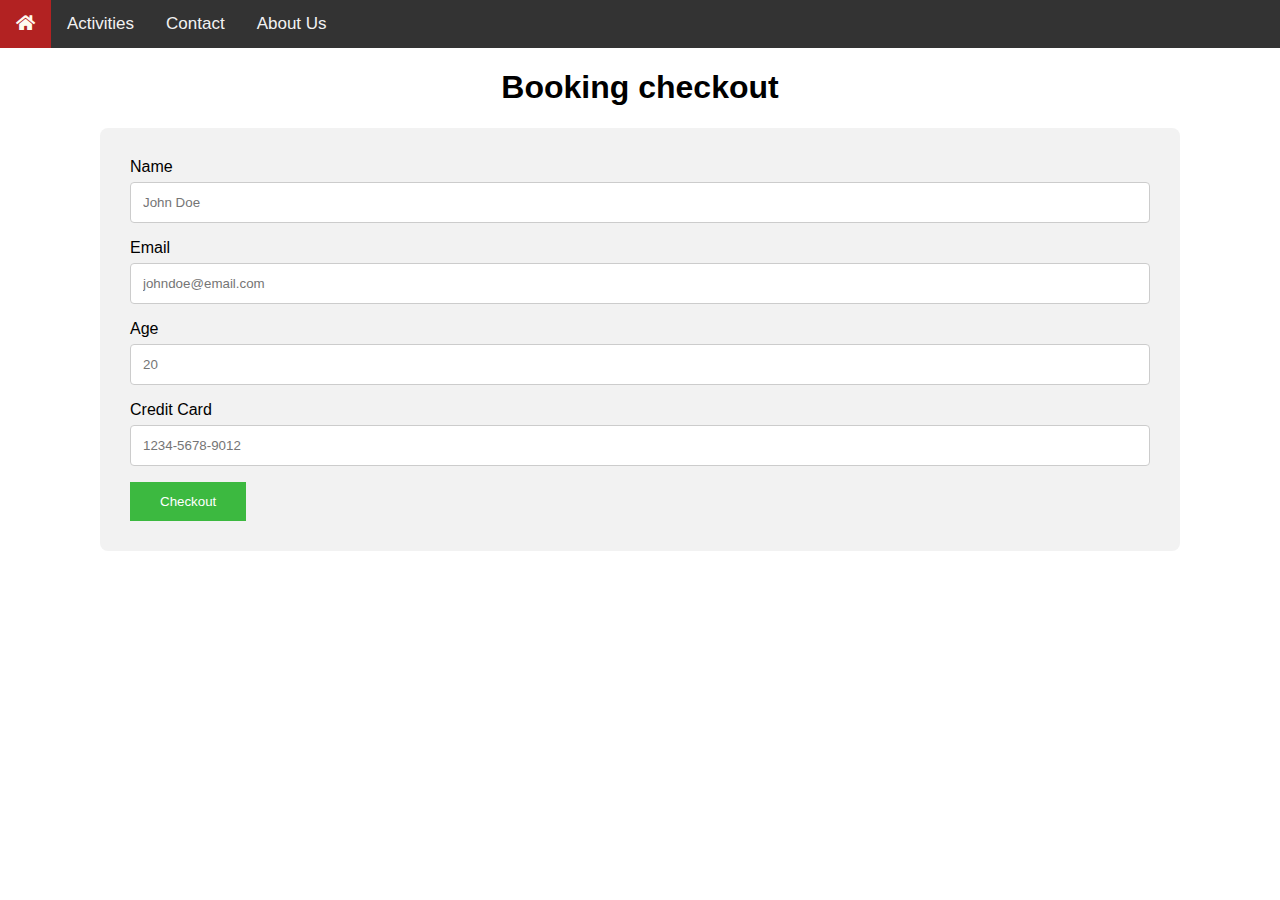
<file: booknow.html>
<!DOCTYPE html>
<html lang="en">
<html>

<head>
  <meta charset="utf-8">
  <meta name="viewport" content="width=device-width, initial-scale=1">
  <link rel="stylesheet" href="css/style.css" />
  <script type="text/javascript">
    document.write('<link rel="stylesheet" href="css/jsstyle.css" />');
  </script>
  <link href="fontawesome/css/all.css" rel="stylesheet">
  <script src="js/navigation.js"></script>
  <title>Time Travel Tours</title>
  <link rel="shortcut icon" type="image/x-icon" href="favicon.ico" />
</head>

<nav>
  <section class="navbar" id="TopNavBar">
    <a href="index.html" class="active"><i class="fas fa-home"></i></a>
    <a href="activities.html">Activities</a>
    <a href="contact.html">Contact</a>
    <a href="aboutus.html">About Us</a>
    <a href="javascript:void(0);" class="icon" onclick="navBarFunction()">
      <i class="fa fa-bars"></i>
    </a>
  </section>
</nav>

<body>
  <button onclick="toTopFunction()" id="ToTopButton" title="Scroll to top"><i
      class="fas fa-arrow-circle-up"></i></button>

  <script src="js/navigation.js"></script>

  <section class="main">
    <div class="contact-text" id="ContactText">
      <h1>Booking checkout</h1>
    </div>
    <h1></h1>
    <section class="contact-form-container">
      <label for="name">Name</label>
      <input type="text" id="name" name="name" placeholder="John Doe" required>

      <label for="email">Email</label>
      <input type="text" id="email" name="email" placeholder="johndoe@email.com" required>

      <label for="age">Age</label>
      <input type="text" id="email" name="age" placeholder="20" required>

      <label for="creditcard">Credit Card</label>
      <input type="text" id="creditcard" placeholder="1234-5678-9012" required></textarea>

      <input type="submit" value="Checkout" onclick="alert('Trip booked')">
      </form>
      <script src=js/contactform.js> </script> </section> </section> </body> </html>
</file>
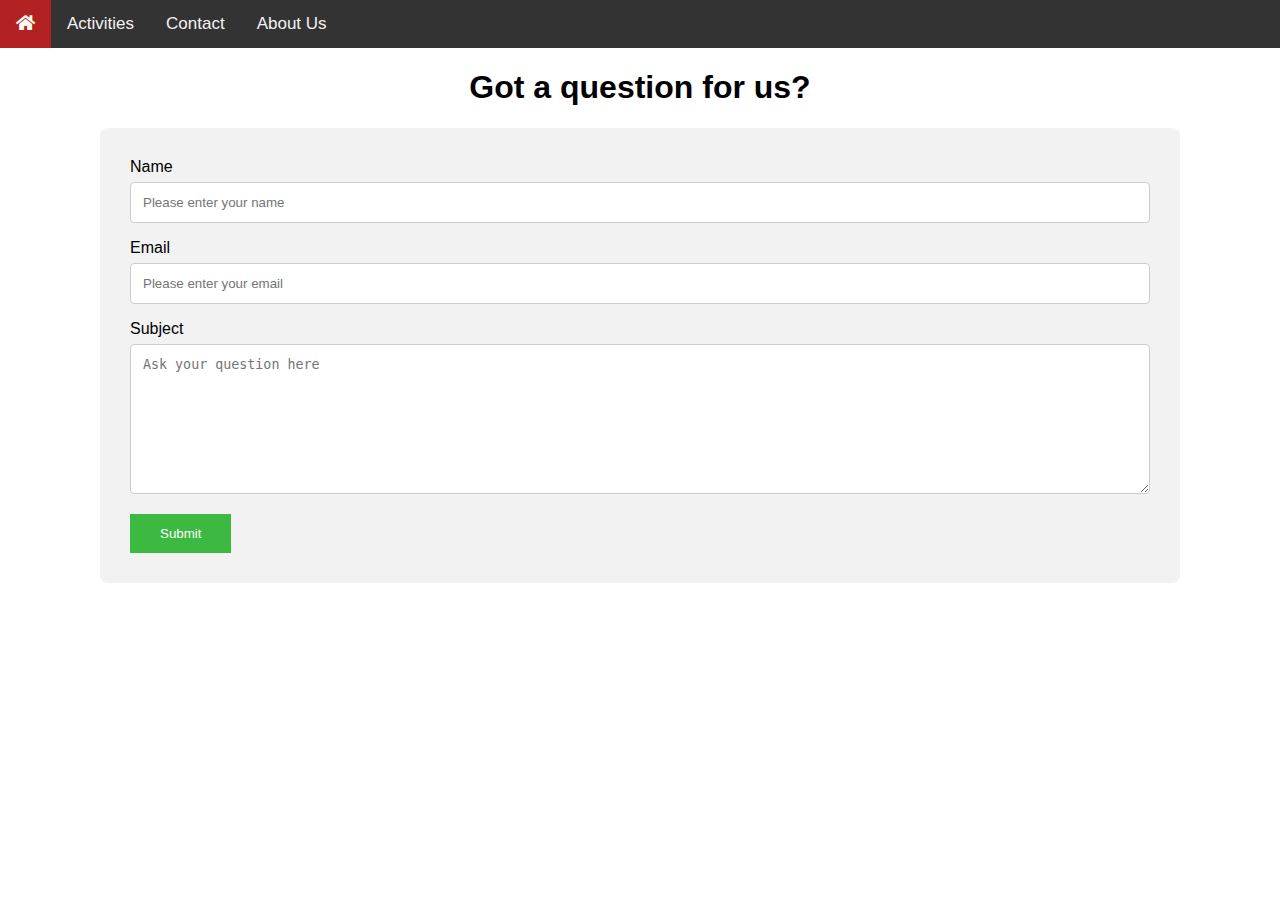
<file: contact.html>
<!DOCTYPE html>
<html lang="en">
<html>

<head>
  <meta charset="utf-8">
  <meta name="viewport" content="width=device-width, initial-scale=1">
  <link rel="stylesheet" href="css/style.css" />
  <script type="text/javascript">
    document.write('<link rel="stylesheet" href="css/jsstyle.css" />');
  </script>
  <link href="fontawesome/css/all.css" rel="stylesheet">
  <script src="js/navigation.js"></script>
  <title>Time Travel Tours</title>
  <link rel="shortcut icon" type="image/x-icon" href="favicon.ico" />
</head>

<nav>
  <section class="navbar" id="TopNavBar">
    <a href="index.html" class="active"><i class="fas fa-home"></i></a>
    <a href="activities.html">Activities</a>
    <a href="contact.html">Contact</a>
    <a href="aboutus.html">About Us</a>
    <a href="javascript:void(0);" class="icon" onclick="navBarFunction()">
      <i class="fa fa-bars"></i>
    </a>
  </section>
</nav>

<body>
  <button onclick="toTopFunction()" id="ToTopButton" title="Scroll to top"><i
      class="fas fa-arrow-circle-up"></i></button>

  <script src="js/navigation.js"></script>

  <section class="main">
    <div class="contact-text" id="ContactText">
      <h1>Got a question for us?</h1>
    </div>
    <h1></h1>
    <section class="contact-form-container">
      <label for="name">Name</label>
      <input type="text" id="name" name="name" placeholder="Please enter your name" required>

      <label for="email">Email</label>
      <input type="text" id="email" name="email" placeholder="Please enter your email" required>

      <label for="subject">Subject</label>
      <textarea id="subject" name="subject" placeholder="Ask your question here" required
        style="height:150px"></textarea>

      <input type="submit" value="Submit" onclick="alert('Question submitted')">
      </form>
      <script src=js/contactform.js> </script> </section> </section> </body> </html>
</file>
<file: css/style.css>
body {
  margin: 0;
  background-color: #ffffff;
  font-family: sans-serif;
}

.navbar {
  overflow: hidden;
  background-color: #333;
}

.navbar a {
  float: left;
  display: block;
  color: #f2f2f2;
  text-align: center;
  text-decoration: none;
  padding: 14px 16px;
  font-size: 17px;
}

.navbar a:hover {
  background-color: #ddd;
  color: black;
}

.navbar a.active {
  background-color: #B22222;
  color: #FFFAF0;
}

.navbar .icon {
  display: none;
}

#ToTopButton {
  display: none;
  position: fixed;
  bottom: 20px;
  right: 30px;
  z-index: 99;
  font-size: 18px;
  border: none;
  outline: none;
  background-color: #B22222;
  color: white;
  cursor: pointer;
  padding: 15px;
  border-radius: 4px;
}

#ToTopButton:hover {
  background-color: #555;
}

.main {
}

@media screen and (max-width: 600px) {
  .navbar a:not(:first-child) {display: none;}
  .navbar a.icon {
    float: right;
    display: block;
  }
}


@media screen and (max-width: 601px) {
  .navbar.reactive {position: relative;}
  .navbar.reactive a.icon {
    position: absolute;
    right: 0;
    top: 0;
  }
  .navbar.reactive a {
    float: none;
    display: block;
    text-align: left;
  }
}

.homepage-image {
  /* Photo by Soviet Artefacts | https://unsplash.com/photos/bksS_c33rWM */
  background-image: url("../images/soviet-artefacts-bksS_c33rWM-unsplash.jpg");
  background-repeat: no-repeat;
  position: relative;
  height: 1006px;
  background-position: center;
  background-size: cover;
}

.homepage-text {
  text-align: center;
  position: absolute;
  top: 30%;
  left: 50%;
  transform: translate(-50%, -50%);
  color: white;
  text-shadow: 2px 2px #696969;
  background-color: rgba(0,0,0,0.5);
}

.homepage-text h1 {
  margin: 5px 0px 5px 0px;
  padding: 0px 0px 0px 0px;
}

.homepage-text h2 {
  margin: 10px 0px 10px 0px;
  padding: 0px 0px 0px 0px;
}

.contact-text {
  text-align: center;
  top: 5%;
  left: 10%;
  color: rgb(0, 0, 0);
}

.activities-image {
  height: 500px;
  background-position: center;
  background-repeat: no-repeat;
  background-size: cover;
  position: relative;
}

.activities-header {
  text-align: left;
  position: absolute;
  top: 30%;
  left: 40%;
  transform: translate(-50%, -20%);
  color: rgb(8, 224, 231);
  text-shadow: 2px 2px #000000;
  background-color: rgba(0,0,0,0.6);
}

.activities-header h1 {
  margin: 0px 0px 0px 0px;
  padding: 0px 0px 0px 0px;
}

.activities-header h2 {
  margin: 0px 0px 0px 0px;
  padding: 0px 0px 0px 0px;
}

.subactivity-header {
  text-align: left;
  top: 40%;
  left: 60%;
  color: rgb(8, 224, 231);
  text-shadow: 1px 1px #000000;
  padding-left: 50px;
  background-color: rgba(0,0,0,0.8);
  font-size:3vw;
}

.subactivity-header h2 {
  margin: 5px 0px 5px 0px;
  padding: 0px 0px 0px 0px;
}

.button-container{
  text-align: center;
  margin: auto;
  width: 40%;
}

.button1 {
  position: absolute;
  top: 50%;
  left: 50%;
  transform: translate(-50%, -50%);
  padding: 20px 30px;
  font-size: 24px;
  cursor: pointer;
  text-align: center;
  text-decoration: none;
  outline: none;
  color: rgb(0, 0, 0);
  background-color: rgb(13, 231, 220);
  border: none;
  border-radius: 15px;
  box-shadow: 0 9px #999;
}
.button1:hover {background-color: #08a2ad}

.button1:active {
  background-color: #0dd4ee;
  box-shadow: 0 5px #666;
}

.slide-show-container {
  position: relative;
  margin: auto;
}

.caption-text {
  color: #f2f2f2;
  font-size: 15px;
  padding: 8px 12px;
  position: absolute;
  bottom: 8px;
  width: 100%;
  text-align: center;
}

.activity-slide {
  display: block;
}

.activity-slide img {
  display: block;
  margin-left: auto;
  margin-right: auto;
  width: 100%;
  cursor: pointer;
}

.activity-slide img:hover {
  opacity: 0.8;
}

.activity-card-container {
  position: center;
  padding-left: 100px;
  padding-right: 100px;
  padding-top: 20px;
}

.activity-card {
  margin: 10px;
  border: 1px solid #ccc;
  background-color: rgba(204, 204, 204, 0.315);
  float: left;
  width: 250px;
  height:350px
}

.activity-card:hover {
  border: 1px solid #777;
}

.activity-card img {
  width: 100%;
  height: auto;
}

.activity-card-text {
  text-decoration: none;
  color: #008CBA;
  padding: 5px;
  text-align: justify;
  font-family: sans-serif;

}
.activity-text{
  padding-left: 10px;
  padding-right: 5px;
  text-align: left;
  width: 98%;
  overflow:auto;
  padding: 10px
}
.activity-text-left{
   float:left; 
   width: 60vw;
   padding-left: 40px;
   padding-right: 20px;
 }
 .activity-text-left-indent{
   text-indent: 20px;
 }
.activity-text-right{
  float:left;
  width: 20vw;
  text-align: center;
}

.book-now-button{
  background-color:orange;
  border-radius: 4px;
  border: palegoldenrod;
  color: blue;
  padding: 20px;
  text-align: center;
  text-decoration: none;
  display: inline-block;
  font-size: 16px;
  font-weight: bold;
  margin: 4px 2px;  
}

.book-now-button:hover{
  background-color:rgb(255, 0, 0);
}

.book-now-button:active{
  background-color:orange;
}

hr{
  display: block;
  margin-top: 2px;
  margin-bottom: 2px;
  margin-left: auto;
  margin-right: auto;
  border-style: inset;
  border-width: 1px;
}

.close {
  position: absolute;
  top: 20px;
  right: 30px;
  color: #ff0000;
  font-size: 40px;
  font-weight: bold;
  transition: 0.3s;
}

.close:hover, .close:focus {
  color: #bbb;
  text-decoration: none;
  cursor: pointer;
}

#caption {
  color: #ccc;
  margin: auto;
  display: block;
  height: 150px;
  width: 80%;
  max-width: 700px;
  padding: 10px 0;
  text-align: center;
  
}

.activity-description{
  font-family: sans-serif;
  color: #000000;
  padding-bottom: 10px;
}

.pop-out-image {
  display: none; 
  position: fixed; 
  z-index: 1; 
  padding-top: 100px; 
  left: 0;
  top: 0;
  width: 100%; 
  height: 100%; 
  overflow: auto; 
  background-color: rgb(0,0,0); 
  background-color: rgba(0,0,0,0.9); 
}

.pop-out-image-content {
  margin: auto;
  display: block;
  width: 100%;
  max-width: 90%;
}

input[type=text], select, textarea {
  width: 100%;
  padding: 12px;
  border: 1px solid #ccc;
  border-radius: 4px;
  box-sizing: border-box;
  margin-top: 6px;
  margin-bottom: 16px;
  resize: vertical;
}

input[type=submit] {
  color: white;
  background-color: rgb(60, 185, 64);
  cursor: pointer;
  padding: 12px 30px;
  border: none;
  border-radius: 45x;
  
}

input[type=submit]:hover {
  background-color: #45a049;
}

.contact-form-container {
  background-color: #f2f2f2;
  margin-left: 100px;
  margin-right: 100px;
  padding: 30px;
  border-radius: 8px;
}

.collapsible-text {
  background-color: #656;
  color: white;
  outline: none;
  border: none;
  padding: 18px;
  width: 100%;
  cursor: pointer;
  text-align: left;
  font-size: 25px;
}

.active, .collapsible-text:hover {
  background-color: rgba(5, 187, 211, 0.603);
  color: black;
}

.collapsible-text-content {
    padding: 0 18px;
    display: block;
    overflow: hidden;
    background-color: #f1f1f1;
    font-family: sans-serif;
  }

#pripyatimage1 {
  width: 75%;
  margin-left: 50px;
}

#pripyatimage2 {
  width: 75%;
  margin-left: 50px;
}

#pripyatimage3 {
  width: 75%;
  margin-left: 50px;
}

#pripyatimage4 {
  width: 75%;
  margin-left: 50px;
}

#pripyatimage5 {
  width: 75%;
  margin-left: 50px;
}

#pripyatimage6 {
  width: 75%;
  margin-left: 50px;
}

#chernobylimage1 {
  width: 60%;
  margin-left: 50px;
}

#chernobylimage2 {
  width: 60%;
  margin-left: 50px;
}

#chernobylimage3 {
  width: 60%;
  margin-left: 50px;
}

#chernobylimage4 {
  width: 60%;
  margin-left: 50px;
}

#chernobylimage5 {
  width: 60%;
  margin-left: 50px;
}

#chernobylimage6 {
  width: 60%;
  margin-left: 50px;
}

#spaceraceimage1 {
  width: 60%;
  margin-left: 50px;
}

#spaceraceimage2 {
  width: 60%;
  margin-left: 50px;
}

#spaceraceimage3 {
  width: 60%;
  margin-left: 50px;
}

#spaceraceimage4 {
  width: 60%;
  margin-left: 50px;
}

#spaceraceimage5 {
  width: 60%;
  margin-left: 50px;
}

#communistrallyimage1 {
  width: 60%;
  margin-left: 50px;
}

#communistrallyimage2 {
  width: 60%;
  margin-left: 50px;
}

#communistrallyimage3 {
  width: 60%;
  margin-left: 50px;
}

#communistrallyimage4 {
  width: 60%;
  margin-left: 50px;
}

#communistrallyimage5 {
  width: 60%;
  margin-left: 50px;
}

#communistrallyimage6 {
  width: 60%;
  margin-left: 50px;
}

#communistrallyimage7 {
  width: 60%;
  margin-left: 50px;
}


#visitlocalsimage1{
  width: 60%;
  margin-left: 50px;
}

#visitlocalsimage2{
  width: 60%;
  margin-left: 50px;
}

#visitlocalsimage3{
  width: 60%;
  margin-left: 50px;
}

#visitlocalsimage4{
  width: 60%;
  margin-left: 50px;
}

#visitlocalsimage5{
  width: 60%;
  margin-left: 50px;
}

#visitlocalsimage6{
  width: 60%;
  margin-left: 50px;
}

#visitlocalsimage7{
  width: 60%;
  margin-left: 50px;
}

#visitlocalsimage8{
  width: 60%;
  margin-left: 50px;
}

#visitlocalsimage9{
  width: 60%;
  margin-left: 50px;
}

#visitlocalsimage10{
  width: 60%;
  margin-left: 50px;
}

#visitlocalsimage11{
  width: 60%;
  margin-left: 50px;
}

#visitlocalsimage12{
  width: 60%;
  margin-left: 50px;
}

#visitlocalsimage13{
  width: 60%;
  margin-left: 50px;
}

#coldwarimage1 {
  width: 60%;
  margin-left: 50px;
}

#coldwarimage2 {
  width: 60%;
  margin-left: 50px;
}

#coldwarimage3 {
  width: 60%;
  margin-left: 50px;
}

#coldwarimage4 {
  width: 60%;
  margin-left: 50px;
}

#coldwarimage5 {
  width: 60%;
  margin-left: 50px;
}

#coldwarimage6 {
  width: 60%;
  margin-left: 50px;
}

#coldwarimage7 {
  width: 60%;
  margin-left: 50px;
}

#coldwarimage8 {
  width: 60%;
  margin-left: 50px;
}

#coldwarimage9 {
  width: 60%;
  margin-left: 50px;
}

footer {
   left: 0;
   bottom: 0;
   width: 60%;
   background-color: rgba(36, 33, 33, 0.767);
   color: white;
   text-align: left;
   margin-left: 50px;
   margin-right: 100px;
}

.about-us-header h1 {
  text-align: center;
  font-family: sans-serif;
  position: static;
  color: rgb(0, 0, 0);
  font-size: 6vw;
  text-shadow: 1px 1px #696969;
}


.about-us-body h2 {
  text-align: center;
  font-family: sans-serif;
  position: static;
  color: rgb(0, 0, 0);
  font-size: 5vw;
  margin-top: 5vw;
  text-shadow: 1px 1px #696969;
}

.about-us-body p {
  text-align: center;
  position: static;
  margin-top: 50px;
  margin-bottom: 50px;
  margin-left: 50px;
  margin-right: 50px;
  padding-left: 80px;
  padding-right: 80px;
  font-size: 2vw;
  font-family: sans-serif;
}

#aboutusimage1 {
  display: block;
  margin-left: auto;
  margin-right: auto;
  width: 40%;
  margin-bottom: 20px;
}

#aboutusimage2 {
  display: block;
  margin-left: auto;
  margin-right: auto;
  width: 40%;
  margin-bottom: 20px;
}

#aboutusimage3 {
  display: block;
  margin-left: auto;
  margin-right: auto;
  width: 40%;
  margin-bottom: 20px;
}
</file>
<file: css/jsstyle.css>
body {
  margin: 0;
  background-color: #ffffff;
  font-family: sans-serif;
}

.navbar {
  overflow: hidden;
  background-color: #333;
}

.navbar a {
  float: left;
  display: block;
  color: #f2f2f2;
  text-align: center;
  text-decoration: none;
  padding: 14px 16px;
  font-size: 17px;
}

.navbar a:hover {
  background-color: #ddd;
  color: black;
}

.navbar a.active {
  background-color: #B22222;
  color: #FFFAF0;
}

.navbar .icon {
  display: none;
}

#ToTopButton {
  display: none;
  position: fixed;
  bottom: 20px;
  right: 30px;
  z-index: 99;
  font-size: 18px;
  border: none;
  outline: none;
  background-color: #B22222;
  color: white;
  cursor: pointer;
  padding: 15px;
  border-radius: 4px;
}

#ToTopButton:hover {
  background-color: #555;
}

.main {}

@media screen and (max-width: 600px) {
  .navbar a:not(:first-child) {
    display: none;
  }

  .navbar a.icon {
    float: right;
    display: block;
  }
}


@media screen and (max-width: 601px) {
  .navbar.reactive {
    position: relative;
  }

  .navbar.reactive a.icon {
    position: absolute;
    right: 0;
    top: 0;
  }

  .navbar.reactive a {
    float: none;
    display: block;
    text-align: left;
  }
}

.homepage-image {
  /* Photo by Soviet Artefacts | https://unsplash.com/photos/bksS_c33rWM */
  background-image: url("../images/soviet-artefacts-bksS_c33rWM-unsplash.jpg");
  background-repeat: no-repeat;
  height: 1006px;
  position: relative;
  background-position: center;
  background-size: cover;

}

.homepage-text {
  text-align: center;
  position: absolute;
  top: 30%;
  left: 50%;
  transform: translate(-50%, -50%);
  color: white;
  text-shadow: 2px 2px #696969;
  background-color: rgba(0, 0, 0, 0.5);
}

.homepage-text h1 {
  margin: 5px 0px 5px 0px;
  padding: 0px 0px 0px 0px;
}

.homepage-text h2 {
  margin: 10px 0px 10px 0px;
  padding: 0px 0px 0px 0px;
}

.contact-text {
  text-align: center;
  top: 5%;
  left: 10%;
  color: rgb(0, 0, 0);
}

.activities-image {
  height: 500px;
  background-position: center;
  background-repeat: no-repeat;
  background-size: cover;
  position: relative;
}

.activities-header {
  text-align: left;
  position: absolute;
  top: 30%;
  left: 40%;
  transform: translate(-50%, -20%);
  color: rgb(8, 224, 231);
  text-shadow: 2px 2px #000000;
  background-color: rgba(0, 0, 0, 0.6);
}

.activities-header h1 {
  margin: 0px 0px 0px 0px;
  padding: 0px 0px 0px 0px;
}

.activities-header h2 {
  margin: 0px 0px 0px 0px;
  padding: 0px 0px 0px 0px;
}

.subactivity-header {
  text-align: left;
  top: 40%;
  left: 60%;
  color: rgb(8, 224, 231);
  text-shadow: 1px 1px #000000;
  padding-left: 50px;
  background-color: rgba(0, 0, 0, 0.8);
  font-size: 3vw;
}

.subactivity-header h2 {
  margin: 5px 0px 5px 0px;
  padding: 0px 0px 0px 0px;
}

.button-container {
  text-align: center;
  margin: auto;
  width: 40%;
}

.button1 {
  position: absolute;
  top: 50%;
  left: 50%;
  transform: translate(-50%, -50%);
  padding: 20px 30px;
  font-size: 24px;
  cursor: pointer;
  text-align: center;
  text-decoration: none;
  outline: none;
  color: rgb(0, 0, 0);
  background-color: rgb(13, 231, 220);
  border: none;
  border-radius: 15px;
  box-shadow: 0 9px #999;
}

.button1:hover {
  background-color: #08a2ad
}

.button1:active {
  background-color: #0dd4ee;
  box-shadow: 0 5px #666;
}

.slide-show-container {
  position: relative;
  margin: auto;
}

.caption-text {
  color: #f2f2f2;
  font-size: 15px;
  padding: 8px 12px;
  position: absolute;
  bottom: 8px;
  width: 100%;
  text-align: center;
}

.activity-slide {
  display: none;
}

.activity-slide img {
  display: block;
  margin-left: auto;
  margin-right: auto;
  width: 100%;
  cursor: pointer;
}

.activity-slide img:hover {
  opacity: 0.8;
}

.activity-card-container {
  position: center;
  padding-left: 100px;
  padding-right: 100px;
  padding-top: 20px;
}

.activity-card {
  margin: 10px;
  border: 1px solid #ccc;
  background-color: rgba(204, 204, 204, 0.315);
  float: left;
  width: 250px;
  height: 350px
}

.activity-card:hover {
  border: 1px solid #777;
}

.activity-card img {
  width: 100%;
  height: auto;
}

.activity-card-text {
  text-decoration: none;
  color: #008CBA;
  padding: 5px;
  text-align: justify;
  font-family: sans-serif;

}

.activity-text {
  padding-left: 10px;
  padding-right: 5px;
  text-align: left;
  width: 98%;
  overflow: auto;
  padding: 10px
}

.activity-text-left {
  float: left;
  width: 60vw;
  padding-left: 40px;
  padding-right: 20px;
}

.activity-text-left-indent {
  text-indent: 20px;
}

.activity-text-right {
  float: left;
  width: 20vw;
  text-align: center;
}

.book-now-button {
  background-color: orange;
  border-radius: 4px;
  border: palegoldenrod;
  color: blue;
  padding: 20px;
  text-align: center;
  text-decoration: none;
  display: inline-block;
  font-size: 16px;
  font-weight: bold;
  margin: 4px 2px;
}

.book-now-button:hover {
  background-color: rgb(255, 0, 0);
}

.book-now-button:active {
  background-color: orange;
}


hr {
  display: block;
  margin-top: 2px;
  margin-bottom: 2px;
  margin-left: auto;
  margin-right: auto;
  border-style: inset;
  border-width: 1px;
}

.close {
  position: absolute;
  top: 20px;
  right: 30px;
  color: #ff0000;
  font-size: 40px;
  font-weight: bold;
  transition: 0.3s;
}

.close:hover,
.close:focus {
  color: #bbb;
  text-decoration: none;
  cursor: pointer;
}

#caption {
  color: #ccc;
  margin: auto;
  padding: 10px 0;
  display: block;
  width: 80%;
  height: 150px;
  max-width: 700px;
  text-align: center;
}

.activity-description {
  font-family: sans-serif;
  color: #000000;
  padding-bottom: 10px;
}

.pop-out-image {
  display: none;
  position: fixed;
  z-index: 1;
  padding-top: 100px;
  left: 0;
  top: 0;
  width: 100%;
  height: 100%;
  overflow: auto;
  background-color: rgb(0, 0, 0);
  background-color: rgba(0, 0, 0, 0.9);
}

.pop-out-image-content {
  margin: auto;
  display: block;
  width: 100%;
  max-width: 90%;
}

input[type=text],
select,
textarea {
  width: 100%;
  padding: 12px;
  border: 1px solid #ccc;
  border-radius: 4px;
  box-sizing: border-box;
  margin-top: 6px;
  margin-bottom: 16px;
  resize: vertical;
}

input[type=submit] {
  color: white;
  background-color: rgb(60, 185, 64);
  cursor: pointer;
  padding: 12px 30px;
  border: none;
  border-radius: 45x;

}

input[type=submit]:hover {
  background-color: #45a049;
}

.contact-form-container {
  background-color: #f2f2f2;
  padding: 30px;
  margin-left: 100px;
  margin-right: 100px;
  border-radius: 8px;
}

.collapsible-text {
  background-color: #656;
  color: white;
  outline: none;
  border: none;
  padding: 18px;
  width: 100%;
  cursor: pointer;
  text-align: left;
  font-size: 25px;
}

.active,
.collapsible-text:hover {
  background-color: rgba(5, 187, 211, 0.603);
  color: black;
}

.collapsible-text-content {
  padding: 0 18px;
  display: none;
  overflow: hidden;
  background-color: #f1f1f1;
  font-family: sans-serif;
}

#pripyatimage1 {
  width: 75%;
  margin-left: 50px;
}

#pripyatimage2 {
  width: 75%;
  margin-left: 50px;
}

#pripyatimage3 {
  width: 75%;
  margin-left: 50px;
}

#pripyatimage4 {
  width: 75%;
  margin-left: 50px;
}

#pripyatimage5 {
  width: 75%;
  margin-left: 50px;
}

#pripyatimage6 {
  width: 75%;
  margin-left: 50px;
}

#chernobylimage1 {
  width: 60%;
  margin-left: 50px;
}

#chernobylimage2 {
  width: 60%;
  margin-left: 50px;
}

#chernobylimage3 {
  width: 60%;
  margin-left: 50px;
}

#chernobylimage4 {
  width: 60%;
  margin-left: 50px;
}

#chernobylimage5 {
  width: 60%;
  margin-left: 50px;
}

#chernobylimage6 {
  width: 60%;
  margin-left: 50px;
}

#spaceraceimage1 {
  width: 60%;
  margin-left: 50px;
}

#spaceraceimage2 {
  width: 60%;
  margin-left: 50px;
}

#spaceraceimage3 {
  width: 60%;
  margin-left: 50px;
}

#spaceraceimage4 {
  width: 60%;
  margin-left: 50px;
}

#spaceraceimage5 {
  width: 60%;
  margin-left: 50px;
}

#communistrallyimage1 {
  width: 60%;
  margin-left: 50px;
}

#communistrallyimage2 {
  width: 60%;
  margin-left: 50px;
}

#communistrallyimage3 {
  width: 60%;
  margin-left: 50px;
}

#communistrallyimage4 {
  width: 60%;
  margin-left: 50px;
}

#communistrallyimage5 {
  width: 60%;
  margin-left: 50px;
}

#communistrallyimage6 {
  width: 60%;
  margin-left: 50px;
}

#communistrallyimage7 {
  width: 60%;
  margin-left: 50px;
}


#visitlocalsimage1 {
  width: 60%;
  margin-left: 50px;
}

#visitlocalsimage2 {
  width: 60%;
  margin-left: 50px;
}

#visitlocalsimage3 {
  width: 60%;
  margin-left: 50px;
}

#visitlocalsimage4 {
  width: 60%;
  margin-left: 50px;
}

#visitlocalsimage5 {
  width: 60%;
  margin-left: 50px;
}

#visitlocalsimage6 {
  width: 60%;
  margin-left: 50px;
}

#visitlocalsimage7 {
  width: 60%;
  margin-left: 50px;
}

#visitlocalsimage8 {
  width: 60%;
  margin-left: 50px;
}

#visitlocalsimage9 {
  width: 60%;
  margin-left: 50px;
}

#visitlocalsimage10 {
  width: 60%;
  margin-left: 50px;
}

#visitlocalsimage11 {
  width: 60%;
  margin-left: 50px;
}

#visitlocalsimage12 {
  width: 60%;
  margin-left: 50px;
}

#visitlocalsimage13 {
  width: 60%;
  margin-left: 50px;
}

#coldwarimage1 {
  width: 60%;
  margin-left: 50px;
}

#coldwarimage2 {
  width: 60%;
  margin-left: 50px;
}

#coldwarimage3 {
  width: 60%;
  margin-left: 50px;
}

#coldwarimage4 {
  width: 60%;
  margin-left: 50px;
}

#coldwarimage5 {
  width: 60%;
  margin-left: 50px;
}

#coldwarimage6 {
  width: 60%;
  margin-left: 50px;
}

#coldwarimage7 {
  width: 60%;
  margin-left: 50px;
}

#coldwarimage8 {
  width: 60%;
  margin-left: 50px;
}

#coldwarimage9 {
  width: 60%;
  margin-left: 50px;
}

footer {
  left: 0;
  bottom: 0;
  width: 60%;
  background-color: rgba(36, 33, 33, 0.767);
  color: white;
  text-align: left;
  margin-left: 50px;
  margin-right: 100px;
}

.about-us-header h1 {
  text-align: center;
  font-family: sans-serif;
  position: static;
  color: rgb(0, 0, 0);
  font-size: 6vw;
  text-shadow: 1px 1px #696969;
}


.about-us-body h2 {
  text-align: center;
  font-family: sans-serif;
  position: static;
  color: rgb(0, 0, 0);
  font-size: 5vw;
  margin-top: 5vw;
  text-shadow: 1px 1px #696969;
}

.about-us-body p {
  text-align: center;
  position: static;
  margin-top: 50px;
  margin-bottom: 50px;
  margin-left: 50px;
  margin-right: 50px;
  padding-left: 80px;
  padding-right: 80px;
  font-size: 2vw;
  font-family: sans-serif;
}

#aboutusimage1 {
  display: block;
  margin-left: auto;
  margin-right: auto;
  width: 40%;
  margin-bottom: 20px;
}

#aboutusimage2 {
  display: block;
  margin-left: auto;
  margin-right: auto;
  width: 40%;
  margin-bottom: 20px;
}

#aboutusimage3 {
  display: block;
  margin-left: auto;
  margin-right: auto;
  width: 40%;
  margin-bottom: 20px;
}
</file>
